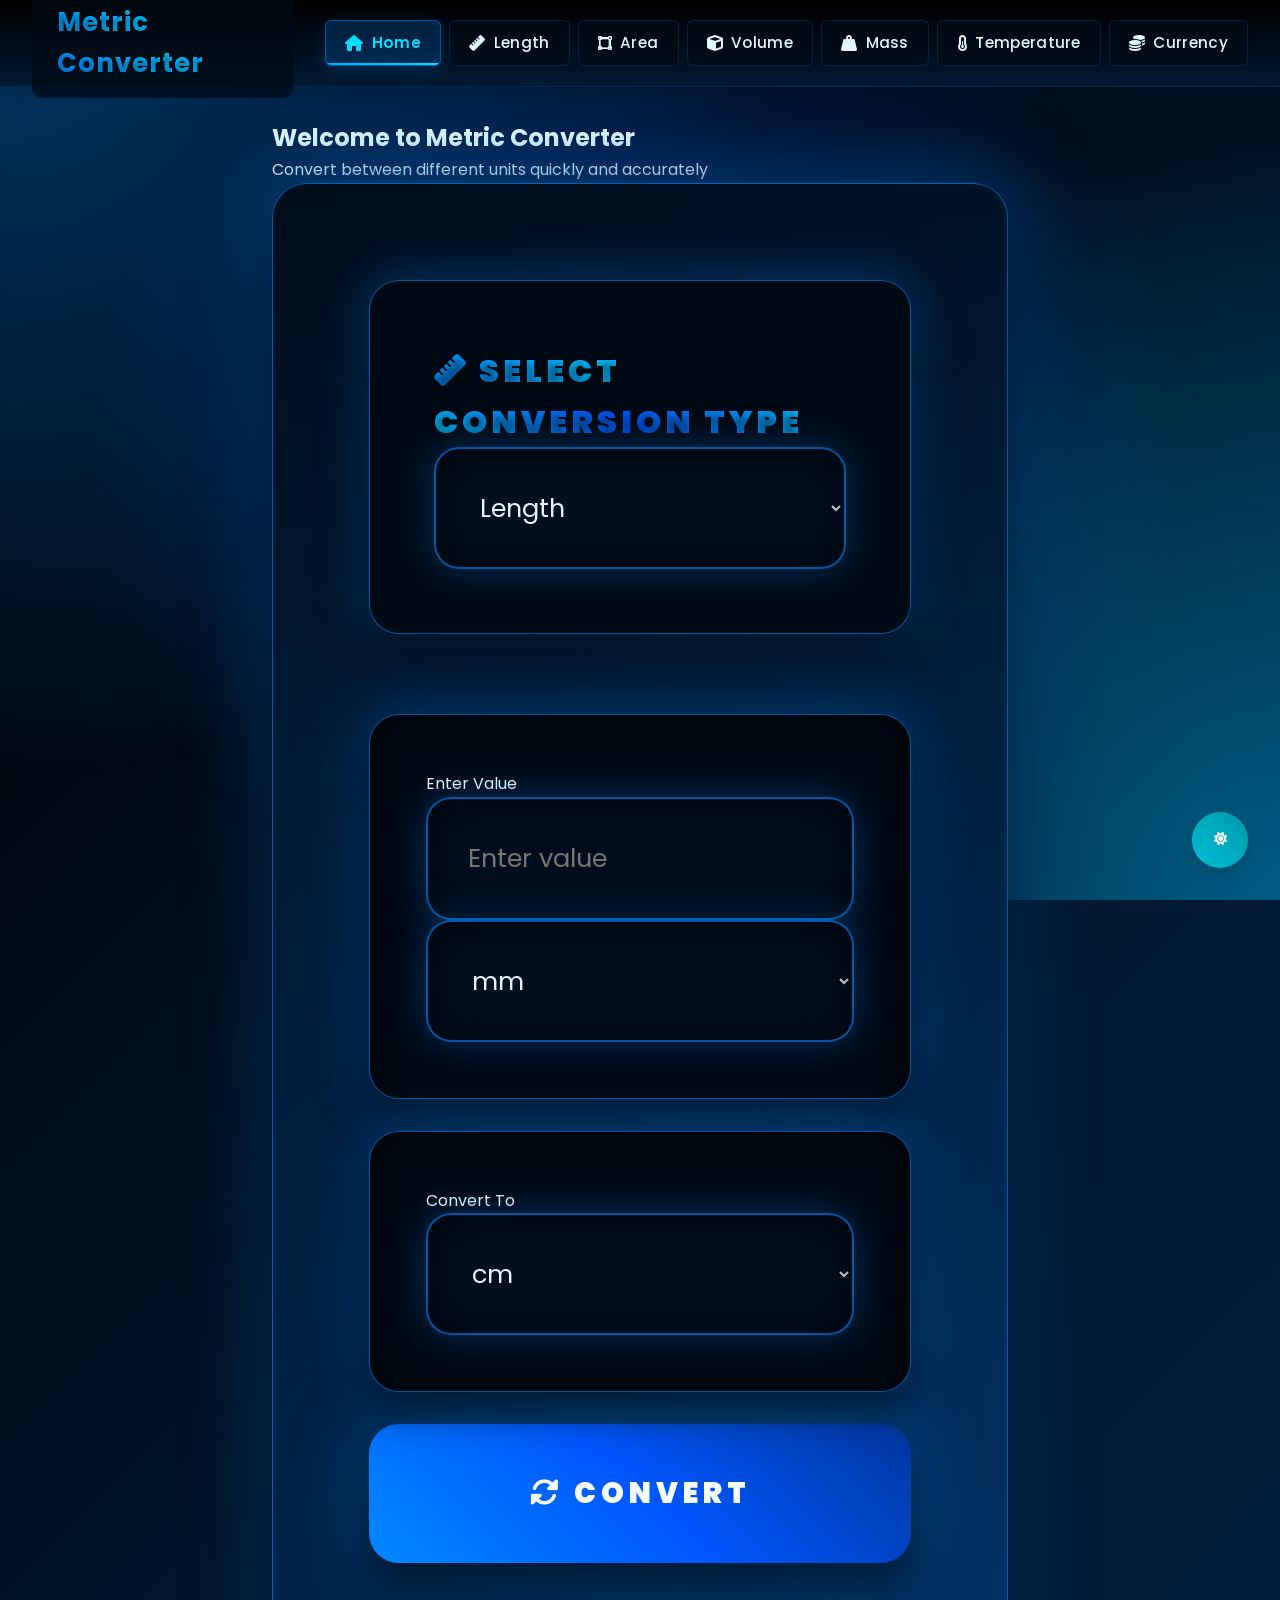
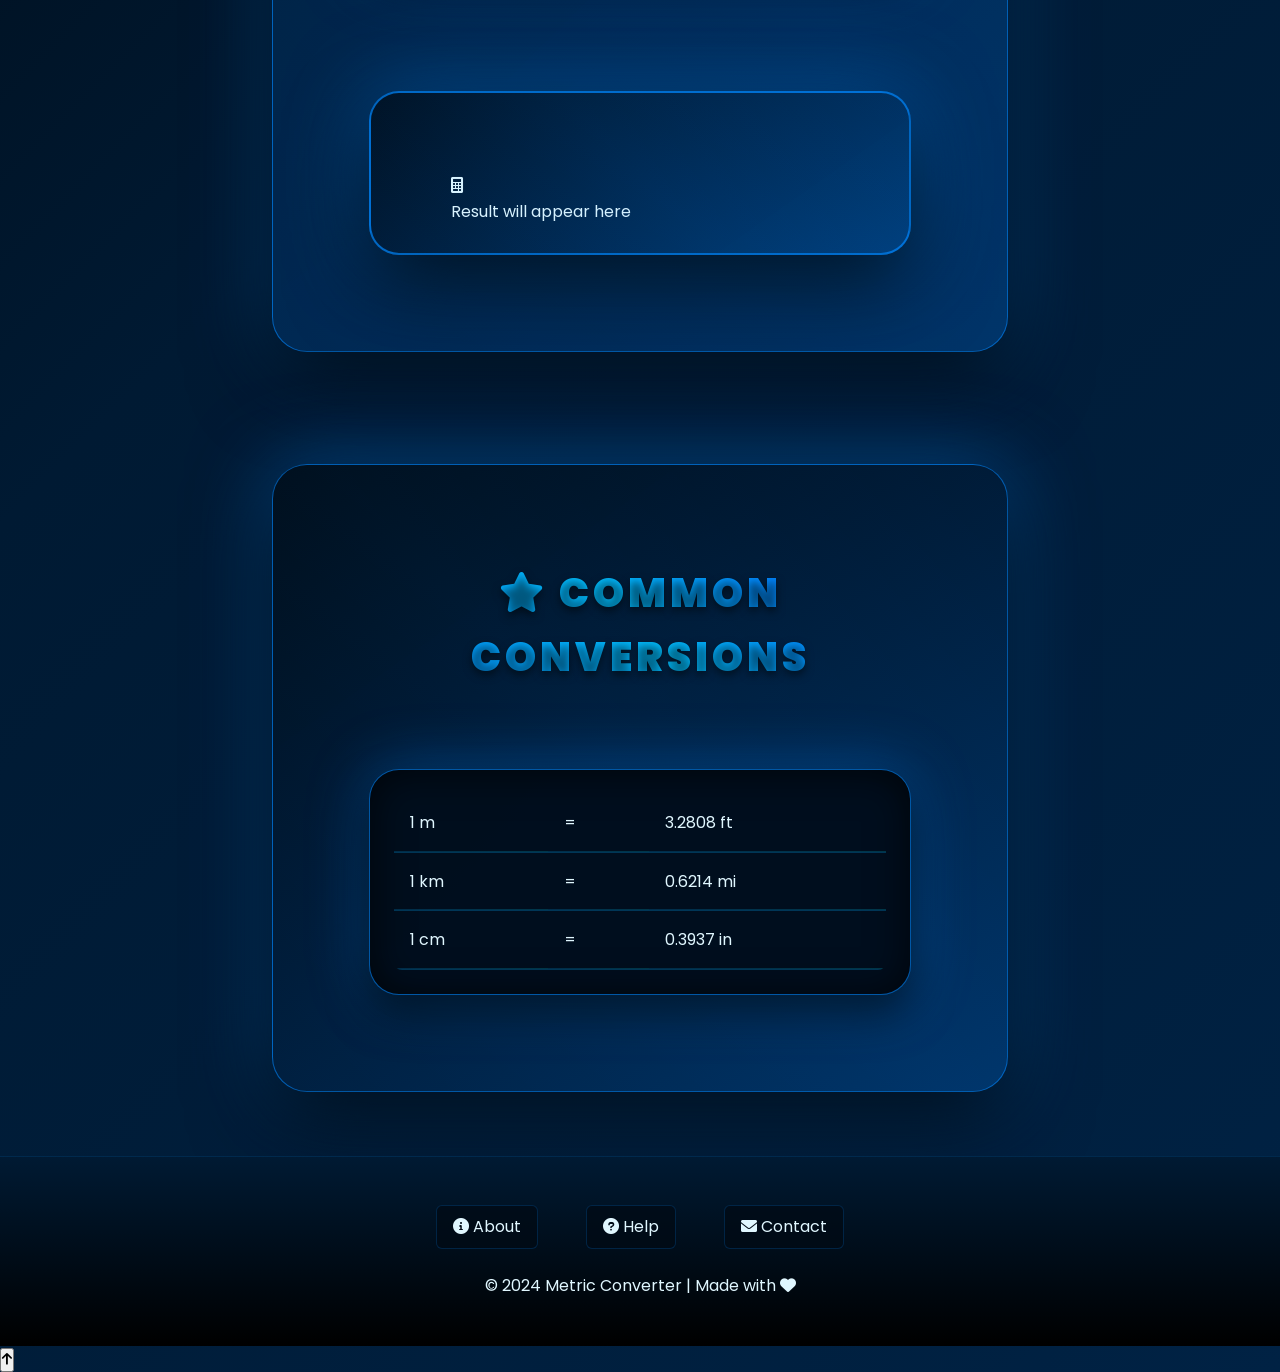
<file: sorce code/index.html>
<!DOCTYPE html>
<html lang="en">
<head>
    <meta charset="UTF-8">
    <meta name="viewport" content="width=device-width, initial-scale=1.0">
    <title>Metric Converter</title>
    <link rel="stylesheet" href="assets/css/styles.css">
    <link rel="stylesheet" href="https://cdnjs.cloudflare.com/ajax/libs/font-awesome/6.0.0/css/all.min.css">
</head>
<body>
    <header>
        <div class="header-content">
            <div class="logo">
                <h1><i class="fas fa-exchange-alt"></i> Metric Converter</h1>
            </div>
            <button class="menu-toggle" aria-label="Toggle menu">
                <i class="fas fa-bars"></i>
            </button>
            <nav>
                <ul>
                    <li><a href="index.html" class="active"><i class="fas fa-home"></i> Home</a></li>
                    <li><a href="length.html"><i class="fas fa-ruler"></i> Length</a></li>
                    <li><a href="area.html"><i class="fas fa-vector-square"></i> Area</a></li>
                    <li><a href="volume.html"><i class="fas fa-cube"></i> Volume</a></li>
                    <li><a href="mass.html"><i class="fas fa-weight-hanging"></i> Mass</a></li>
                    <li><a href="temperature.html"><i class="fas fa-thermometer-half"></i> Temperature</a></li>
                    <li><a href="currency.html"><i class="fas fa-coins"></i> Currency</a></li>
                </ul>
            </nav>
        </div>
    </header>

    <main>
        <div class="page-intro">
            <h2>Welcome to Metric Converter</h2>
            <p>Convert between different units quickly and accurately</p>
        </div>

        <div class="converter-box">
            <div class="converter-type">
                <label for="conversionType">
                    <i class="fas fa-ruler"></i>
                    Select Conversion Type
                </label>
                <select id="conversionType">
                    <option value="length"><i class="fas fa-ruler"></i> Length</option>
                    <option value="area"><i class="fas fa-vector-square"></i> Area</option>
                    <option value="volume"><i class="fas fa-cube"></i> Volume</option>
                    <option value="mass"><i class="fas fa-weight-hanging"></i> Mass</option>
                    <option value="temperature"><i class="fas fa-thermometer-half"></i> Temperature</option>
                    <option value="currency"><i class="fas fa-coins"></i> Currency</option>
                </select>
            </div>

            <div class="conversion-form">
                <div class="input-group">
                    <label for="fromValue">Enter Value</label>
                    <input type="number" id="fromValue" placeholder="Enter value" step="any">
                    <select id="fromUnit"></select>
                </div>

                <button class="swap-btn" onclick="swapUnits()" title="Swap units">
                    <i class="fas fa-exchange-alt"></i>
                </button>

                <div class="to-group">
                    <label for="toUnit">Convert To</label>
                    <select id="toUnit"></select>
                </div>

                <button onclick="convert()" class="convert-btn">
                    <i class="fas fa-sync-alt"></i> Convert
                </button>

                <div id="result" class="result-box">
                    <div class="result-placeholder">
                        <i class="fas fa-calculator"></i>
                        <p>Result will appear here</p>
                    </div>
                </div>
            </div>
        </div>

        <div class="common-conversions">
            <h3><i class="fas fa-star"></i> Common Conversions</h3>
            <div class="table-container">
                <table id="commonConversions">
                    <tbody></tbody>
                </table>
            </div>
        </div>
    </main>

    <footer>
        <div class="footer-content">
            <div class="footer-links">
                <a href="#"><i class="fas fa-info-circle"></i> About</a>
                <a href="#"><i class="fas fa-question-circle"></i> Help</a>
                <a href="#"><i class="fas fa-envelope"></i> Contact</a>
            </div>
            <p>&copy; 2024 Metric Converter | Made with <i class="fas fa-heart"></i></p>
        </div>
    </footer>

    <button id="themeToggle" class="theme-toggle" aria-label="Toggle theme">
        <i class="fas fa-moon"></i>
    </button>

    <script src="assets/js/converters.js"></script>
    <script src="assets/js/ui.js"></script>
</body>
</html>
</file>
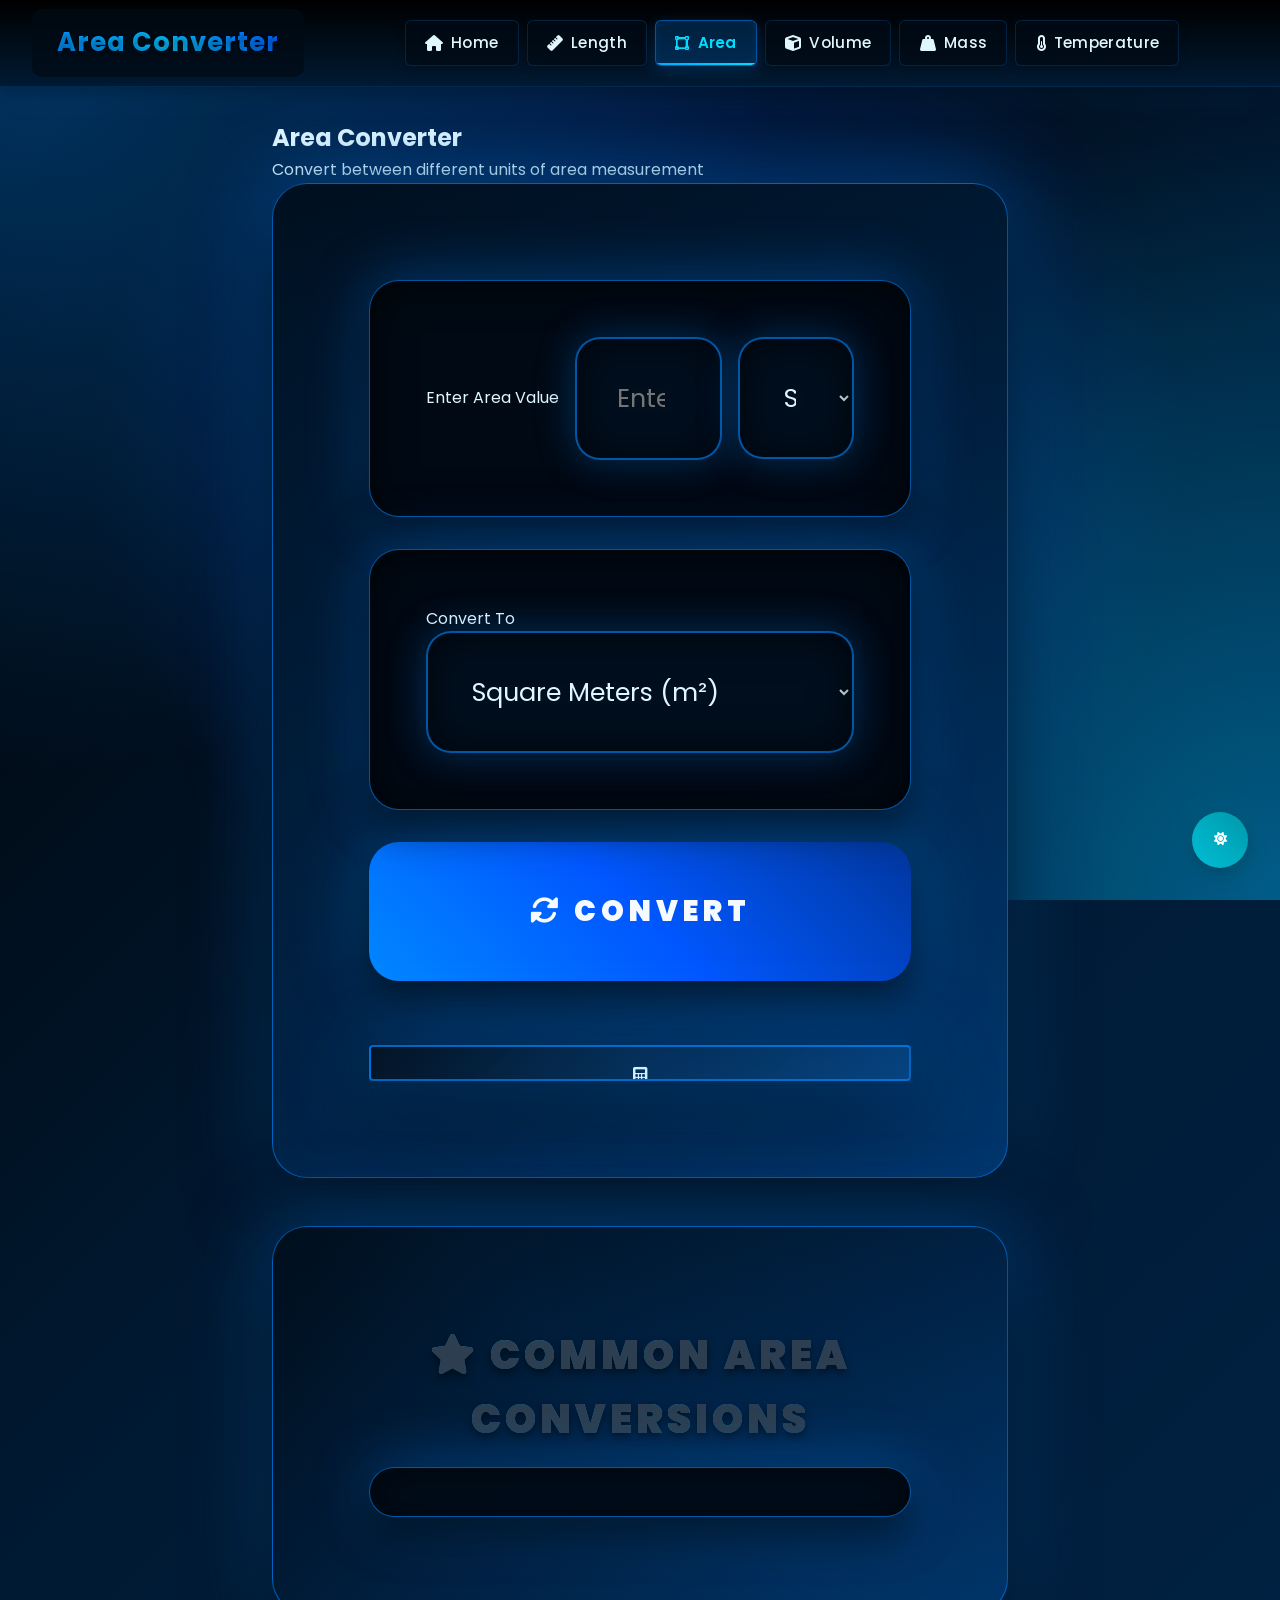
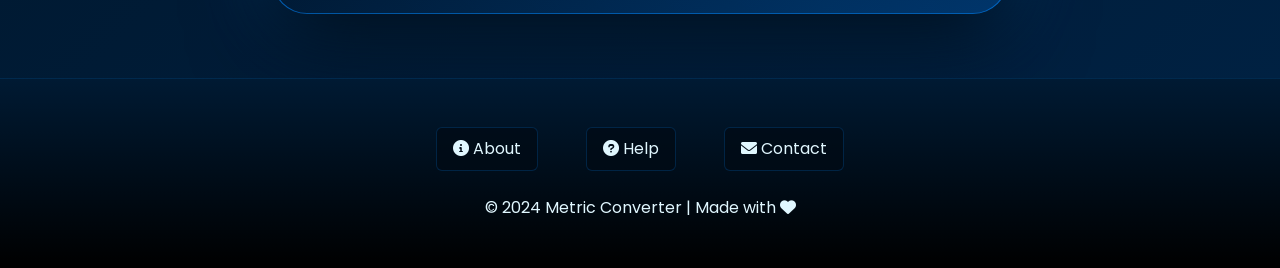
<file: sorce code/area.html>
<!DOCTYPE html>
<html lang="en">
<head>
    <meta charset="UTF-8">
    <meta name="viewport" content="width=device-width, initial-scale=1.0">
    <title>Area Converter</title>
    <link rel="stylesheet" href="assets/css/styles.css">
    <link rel="stylesheet" href="https://cdnjs.cloudflare.com/ajax/libs/font-awesome/6.0.0/css/all.min.css">
    <style>
        .converter-section {
            max-width: 600px;
            margin: 2rem auto;
            padding: 2rem;
            background-color: white;
            border-radius: 8px;
            box-shadow: 0 2px 5px rgba(0,0,0,0.1);
        }

        .converter-form {
            display: flex;
            flex-direction: column;
            gap: 1.5rem;
        }

        .input-group {
            display: flex;
            gap: 1rem;
            align-items: center;
        }

        .input-group input {
            flex: 2;
        }

        .input-group select {
            flex: 1;
        }

        .result-box {
            margin-top: 2rem;
            padding: 1rem;
            background-color: #f8f9fa;
            border-radius: 4px;
            text-align: center;
            font-size: 1.2rem;
        }

        .common-conversions {
            margin-top: 3rem;
        }

        .common-conversions h3 {
            color: #2c3e50;
            margin-bottom: 1rem;
        }

        .conversion-table {
            width: 100%;
            border-collapse: collapse;
            margin-top: 1rem;
        }

        .conversion-table th,
        .conversion-table td {
            padding: 0.5rem;
            border: 1px solid #ddd;
            text-align: left;
        }

        .conversion-table th {
            background-color: #f8f9fa;
        }
    </style>
</head>
<body>
    <header>
        <div class="header-content">
            <div class="logo">
                <h1><i class="fas fa-vector-square"></i> Area Converter</h1>
            </div>
            <button class="menu-toggle" aria-label="Toggle menu">
                <i class="fas fa-bars"></i>
            </button>
            <nav>
                <ul>
                    <li><a href="index.html"><i class="fas fa-home"></i> Home</a></li>
                    <li><a href="length.html"><i class="fas fa-ruler"></i> Length</a></li>
                    <li><a href="area.html" class="active"><i class="fas fa-vector-square"></i> Area</a></li>
                    <li><a href="volume.html"><i class="fas fa-cube"></i> Volume</a></li>
                    <li><a href="mass.html"><i class="fas fa-weight-hanging"></i> Mass</a></li>
                    <li><a href="temperature.html"><i class="fas fa-thermometer-half"></i> Temperature</a></li>
                </ul>
            </nav>
        </div>
    </header>

    <main>
        <div class="page-intro">
            <h2>Area Converter</h2>
            <p>Convert between different units of area measurement</p>
        </div>

        <div class="converter-box">
            <div class="conversion-form">
                <div class="input-group">
                    <label for="fromValue">Enter Area Value</label>
                    <input type="number" id="fromValue" placeholder="Enter value" step="any">
                    <select id="fromUnit">
                        <option value="sqm">Square Meters (m²)</option>
                        <option value="sqkm">Square Kilometers (km²)</option>
                        <option value="sqft">Square Feet (ft²)</option>
                        <option value="sqyd">Square Yards (yd²)</option>
                        <option value="acre">Acres</option>
                        <option value="hectare">Hectares</option>
                    </select>
                </div>

                <button class="swap-btn" onclick="swapUnits()" title="Swap units">
                    <i class="fas fa-exchange-alt"></i>
                </button>

                <div class="to-group">
                    <label for="toUnit">Convert To</label>
                    <select id="toUnit">
                        <option value="sqm">Square Meters (m²)</option>
                        <option value="sqkm">Square Kilometers (km²)</option>
                        <option value="sqft">Square Feet (ft²)</option>
                        <option value="sqyd">Square Yards (yd²)</option>
                        <option value="acre">Acres</option>
                        <option value="hectare">Hectares</option>
                    </select>
                </div>

                <button onclick="convert()" class="convert-btn">
                    <i class="fas fa-sync-alt"></i> Convert
                </button>

                <div id="result" class="result-box">
                    <div class="result-placeholder">
                        <i class="fas fa-calculator"></i>
                        <p>Result will appear here</p>
                    </div>
                </div>
            </div>
        </div>

        <div class="common-conversions">
            <h3><i class="fas fa-star"></i> Common Area Conversions</h3>
            <div class="table-container">
                <table id="commonConversions">
                    <tbody>
                    </tbody>
                </table>
            </div>
        </div>
    </main>

    <footer>
        <div class="footer-content">
            <div class="footer-links">
                <a href="#"><i class="fas fa-info-circle"></i> About</a>
                <a href="#"><i class="fas fa-question-circle"></i> Help</a>
                <a href="#"><i class="fas fa-envelope"></i> Contact</a>
            </div>
            <p>&copy; 2024 Metric Converter | Made with <i class="fas fa-heart"></i></p>
        </div>
    </footer>

    <button id="themeToggle" class="theme-toggle" aria-label="Toggle theme">
        <i class="fas fa-moon"></i>
    </button>

    <script src="assets/js/converters.js"></script>
    <script src="assets/js/ui.js"></script>
</body>
</html>
</file>
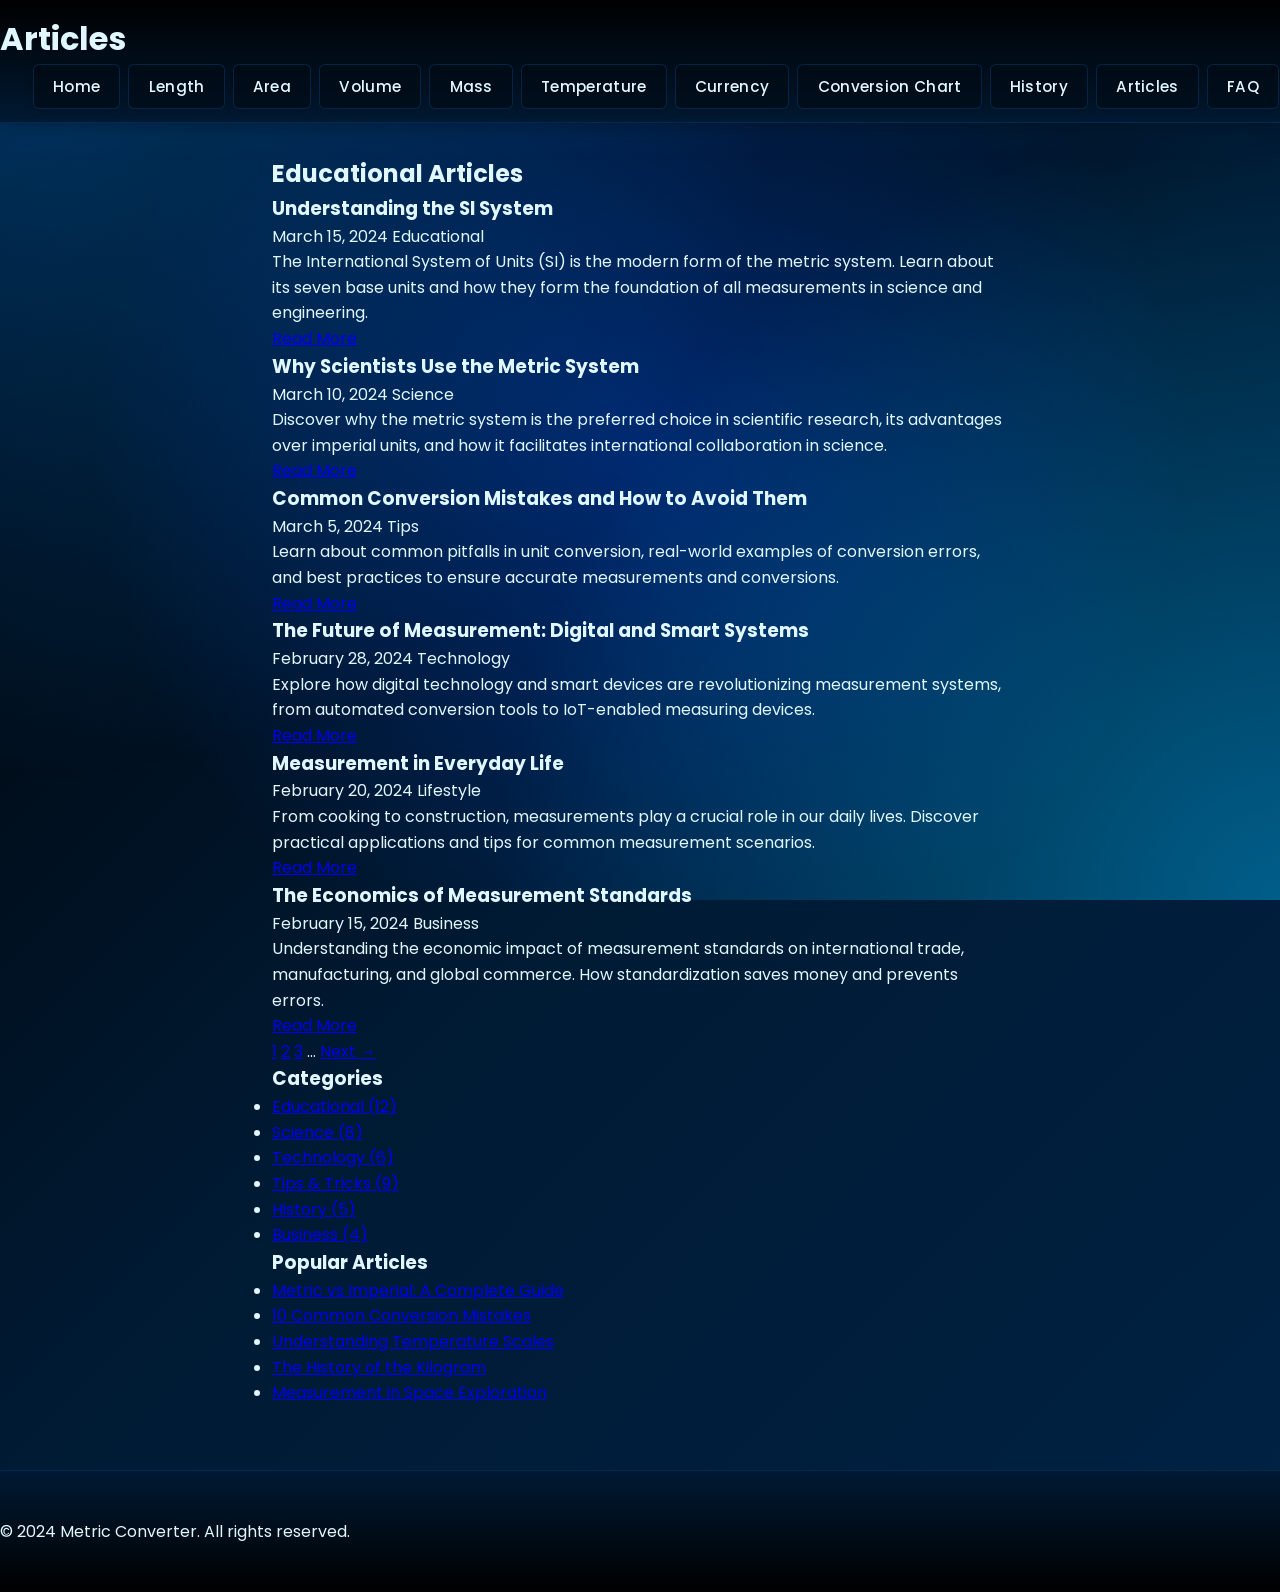
<file: sorce code/articles.html>
<!DOCTYPE html>
<html lang="en">
<head>
    <meta charset="UTF-8">
    <meta name="viewport" content="width=device-width, initial-scale=1.0">
    <title>Articles - Metric Converter</title>
    <link rel="stylesheet" href="assets/css/styles.css">
</head>
<body>
    <header>
        <h1>Articles</h1>
        <nav>
            <ul>
                <li><a href="index.html">Home</a></li>
                <li><a href="length.html">Length</a></li>
                <li><a href="area.html">Area</a></li>
                <li><a href="volume.html">Volume</a></li>
                <li><a href="mass.html">Mass</a></li>
                <li><a href="temperature.html">Temperature</a></li>
                <li><a href="currency.html">Currency</a></li>
                <li><a href="chart.html">Conversion Chart</a></li>
                <li><a href="history.html">History</a></li>
                <li><a href="articles.html">Articles</a></li>
                <li><a href="faq.html">FAQ</a></li>
            </ul>
        </nav>
    </header>

    <main>
        <section class="articles-section">
            <h2>Educational Articles</h2>

            <article class="article-card">
                <h3>Understanding the SI System</h3>
                <div class="article-meta">
                    <span class="date">March 15, 2024</span>
                    <span class="category">Educational</span>
                </div>
                <p class="article-preview">
                    The International System of Units (SI) is the modern form of the metric system. Learn about its seven base units and how they form the foundation of all measurements in science and engineering.
                </p>
                <a href="#" class="read-more">Read More</a>
            </article>

            <article class="article-card">
                <h3>Why Scientists Use the Metric System</h3>
                <div class="article-meta">
                    <span class="date">March 10, 2024</span>
                    <span class="category">Science</span>
                </div>
                <p class="article-preview">
                    Discover why the metric system is the preferred choice in scientific research, its advantages over imperial units, and how it facilitates international collaboration in science.
                </p>
                <a href="#" class="read-more">Read More</a>
            </article>

            <article class="article-card">
                <h3>Common Conversion Mistakes and How to Avoid Them</h3>
                <div class="article-meta">
                    <span class="date">March 5, 2024</span>
                    <span class="category">Tips</span>
                </div>
                <p class="article-preview">
                    Learn about common pitfalls in unit conversion, real-world examples of conversion errors, and best practices to ensure accurate measurements and conversions.
                </p>
                <a href="#" class="read-more">Read More</a>
            </article>

            <article class="article-card">
                <h3>The Future of Measurement: Digital and Smart Systems</h3>
                <div class="article-meta">
                    <span class="date">February 28, 2024</span>
                    <span class="category">Technology</span>
                </div>
                <p class="article-preview">
                    Explore how digital technology and smart devices are revolutionizing measurement systems, from automated conversion tools to IoT-enabled measuring devices.
                </p>
                <a href="#" class="read-more">Read More</a>
            </article>

            <article class="article-card">
                <h3>Measurement in Everyday Life</h3>
                <div class="article-meta">
                    <span class="date">February 20, 2024</span>
                    <span class="category">Lifestyle</span>
                </div>
                <p class="article-preview">
                    From cooking to construction, measurements play a crucial role in our daily lives. Discover practical applications and tips for common measurement scenarios.
                </p>
                <a href="#" class="read-more">Read More</a>
            </article>

            <article class="article-card">
                <h3>The Economics of Measurement Standards</h3>
                <div class="article-meta">
                    <span class="date">February 15, 2024</span>
                    <span class="category">Business</span>
                </div>
                <p class="article-preview">
                    Understanding the economic impact of measurement standards on international trade, manufacturing, and global commerce. How standardization saves money and prevents errors.
                </p>
                <a href="#" class="read-more">Read More</a>
            </article>

            <div class="pagination">
                <a href="#" class="page-link active">1</a>
                <a href="#" class="page-link">2</a>
                <a href="#" class="page-link">3</a>
                <span class="page-dots">...</span>
                <a href="#" class="page-link">Next →</a>
            </div>
        </section>

        <aside class="articles-sidebar">
            <div class="categories-widget">
                <h3>Categories</h3>
                <ul>
                    <li><a href="#">Educational (12)</a></li>
                    <li><a href="#">Science (8)</a></li>
                    <li><a href="#">Technology (6)</a></li>
                    <li><a href="#">Tips & Tricks (9)</a></li>
                    <li><a href="#">History (5)</a></li>
                    <li><a href="#">Business (4)</a></li>
                </ul>
            </div>

            <div class="popular-articles">
                <h3>Popular Articles</h3>
                <ul>
                    <li><a href="#">Metric vs Imperial: A Complete Guide</a></li>
                    <li><a href="#">10 Common Conversion Mistakes</a></li>
                    <li><a href="#">Understanding Temperature Scales</a></li>
                    <li><a href="#">The History of the Kilogram</a></li>
                    <li><a href="#">Measurement in Space Exploration</a></li>
                </ul>
            </div>
        </aside>
    </main>

    <footer>
        <p>&copy; 2024 Metric Converter. All rights reserved.</p>
    </footer>

    <script src="assets/js/converters.js"></script>
    <script src="assets/js/ui.js"></script>
</body>
</html>
</file>
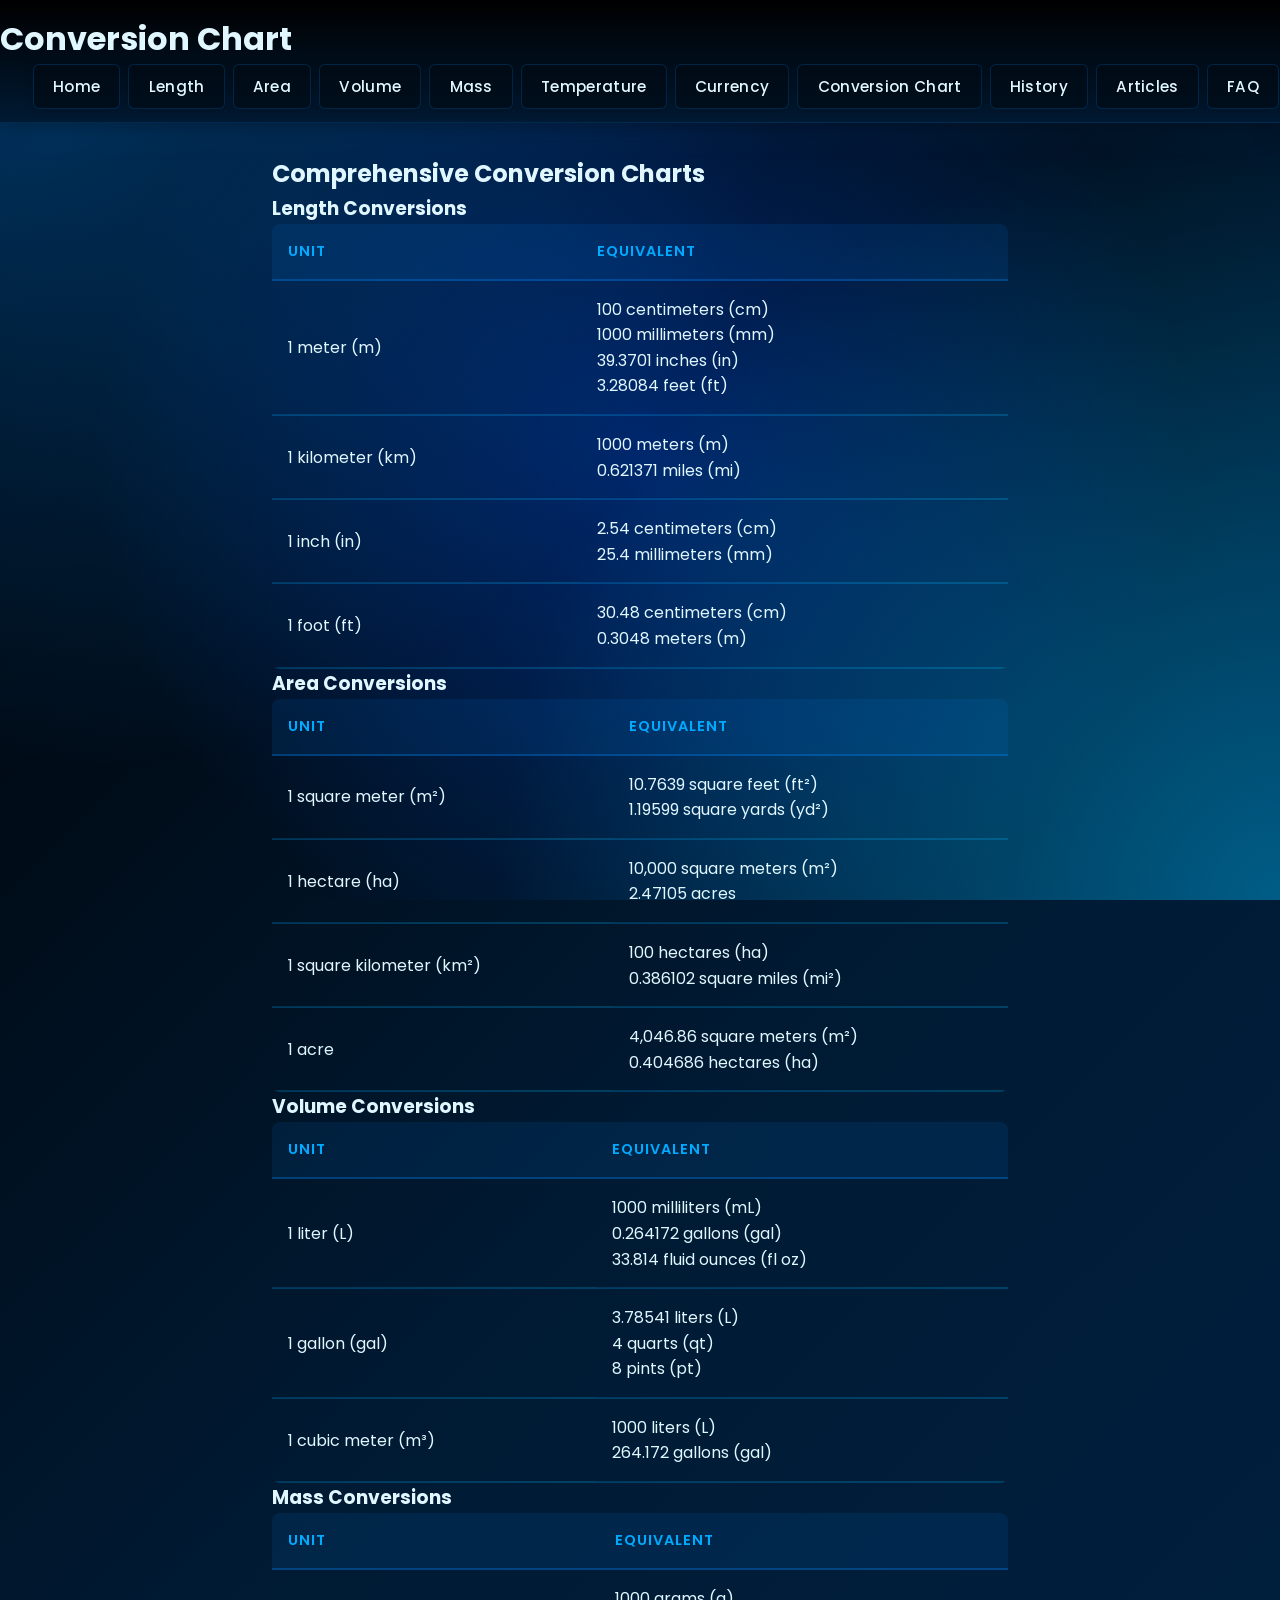
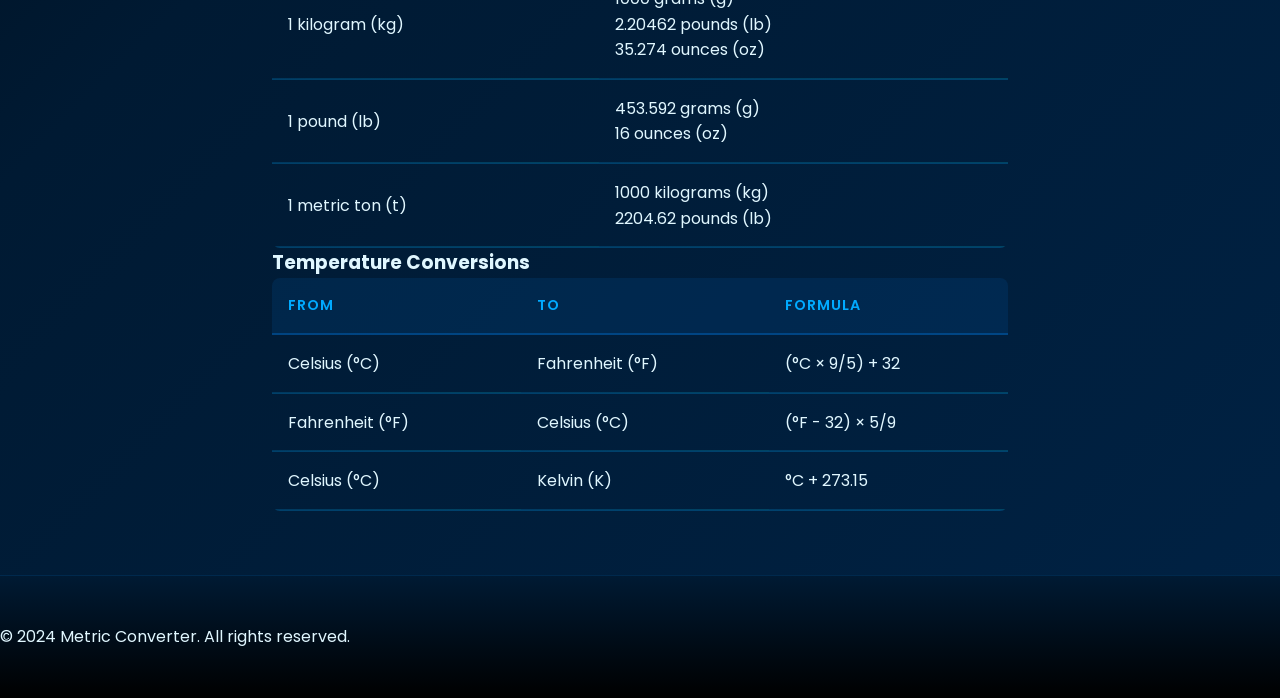
<file: sorce code/chart.html>
<!DOCTYPE html>
<html lang="en">
<head>
    <meta charset="UTF-8">
    <meta name="viewport" content="width=device-width, initial-scale=1.0">
    <title>Conversion Chart - Metric Converter</title>
    <link rel="stylesheet" href="assets/css/styles.css">
</head>
<body>
    <header>
        <h1>Conversion Chart</h1>
        <nav>
            <ul>
                <li><a href="index.html">Home</a></li>
                <li><a href="length.html">Length</a></li>
                <li><a href="area.html">Area</a></li>
                <li><a href="volume.html">Volume</a></li>
                <li><a href="mass.html">Mass</a></li>
                <li><a href="temperature.html">Temperature</a></li>
                <li><a href="currency.html">Currency</a></li>
                <li><a href="chart.html">Conversion Chart</a></li>
                <li><a href="history.html">History</a></li>
                <li><a href="articles.html">Articles</a></li>
                <li><a href="faq.html">FAQ</a></li>
            </ul>
        </nav>
    </header>

    <main>
        <section class="chart-section">
            <h2>Comprehensive Conversion Charts</h2>
            
            <div class="chart-category">
                <h3>Length Conversions</h3>
                <table class="conversion-table">
                    <thead>
                        <tr>
                            <th>Unit</th>
                            <th>Equivalent</th>
                        </tr>
                    </thead>
                    <tbody>
                        <tr>
                            <td>1 meter (m)</td>
                            <td>100 centimeters (cm)<br>1000 millimeters (mm)<br>39.3701 inches (in)<br>3.28084 feet (ft)</td>
                        </tr>
                        <tr>
                            <td>1 kilometer (km)</td>
                            <td>1000 meters (m)<br>0.621371 miles (mi)</td>
                        </tr>
                        <tr>
                            <td>1 inch (in)</td>
                            <td>2.54 centimeters (cm)<br>25.4 millimeters (mm)</td>
                        </tr>
                        <tr>
                            <td>1 foot (ft)</td>
                            <td>30.48 centimeters (cm)<br>0.3048 meters (m)</td>
                        </tr>
                    </tbody>
                </table>
            </div>

            <div class="chart-category">
                <h3>Area Conversions</h3>
                <table class="conversion-table">
                    <thead>
                        <tr>
                            <th>Unit</th>
                            <th>Equivalent</th>
                        </tr>
                    </thead>
                    <tbody>
                        <tr>
                            <td>1 square meter (m²)</td>
                            <td>10.7639 square feet (ft²)<br>1.19599 square yards (yd²)</td>
                        </tr>
                        <tr>
                            <td>1 hectare (ha)</td>
                            <td>10,000 square meters (m²)<br>2.47105 acres</td>
                        </tr>
                        <tr>
                            <td>1 square kilometer (km²)</td>
                            <td>100 hectares (ha)<br>0.386102 square miles (mi²)</td>
                        </tr>
                        <tr>
                            <td>1 acre</td>
                            <td>4,046.86 square meters (m²)<br>0.404686 hectares (ha)</td>
                        </tr>
                    </tbody>
                </table>
            </div>

            <div class="chart-category">
                <h3>Volume Conversions</h3>
                <table class="conversion-table">
                    <thead>
                        <tr>
                            <th>Unit</th>
                            <th>Equivalent</th>
                        </tr>
                    </thead>
                    <tbody>
                        <tr>
                            <td>1 liter (L)</td>
                            <td>1000 milliliters (mL)<br>0.264172 gallons (gal)<br>33.814 fluid ounces (fl oz)</td>
                        </tr>
                        <tr>
                            <td>1 gallon (gal)</td>
                            <td>3.78541 liters (L)<br>4 quarts (qt)<br>8 pints (pt)</td>
                        </tr>
                        <tr>
                            <td>1 cubic meter (m³)</td>
                            <td>1000 liters (L)<br>264.172 gallons (gal)</td>
                        </tr>
                    </tbody>
                </table>
            </div>

            <div class="chart-category">
                <h3>Mass Conversions</h3>
                <table class="conversion-table">
                    <thead>
                        <tr>
                            <th>Unit</th>
                            <th>Equivalent</th>
                        </tr>
                    </thead>
                    <tbody>
                        <tr>
                            <td>1 kilogram (kg)</td>
                            <td>1000 grams (g)<br>2.20462 pounds (lb)<br>35.274 ounces (oz)</td>
                        </tr>
                        <tr>
                            <td>1 pound (lb)</td>
                            <td>453.592 grams (g)<br>16 ounces (oz)</td>
                        </tr>
                        <tr>
                            <td>1 metric ton (t)</td>
                            <td>1000 kilograms (kg)<br>2204.62 pounds (lb)</td>
                        </tr>
                    </tbody>
                </table>
            </div>

            <div class="chart-category">
                <h3>Temperature Conversions</h3>
                <table class="conversion-table">
                    <thead>
                        <tr>
                            <th>From</th>
                            <th>To</th>
                            <th>Formula</th>
                        </tr>
                    </thead>
                    <tbody>
                        <tr>
                            <td>Celsius (°C)</td>
                            <td>Fahrenheit (°F)</td>
                            <td>(°C × 9/5) + 32</td>
                        </tr>
                        <tr>
                            <td>Fahrenheit (°F)</td>
                            <td>Celsius (°C)</td>
                            <td>(°F - 32) × 5/9</td>
                        </tr>
                        <tr>
                            <td>Celsius (°C)</td>
                            <td>Kelvin (K)</td>
                            <td>°C + 273.15</td>
                        </tr>
                    </tbody>
                </table>
            </div>
        </section>
    </main>

    <footer>
        <p>&copy; 2024 Metric Converter. All rights reserved.</p>
    </footer>

    <script src="assets/js/converters.js"></script>
    <script src="assets/js/ui.js"></script>
</body>
</html>
</file>
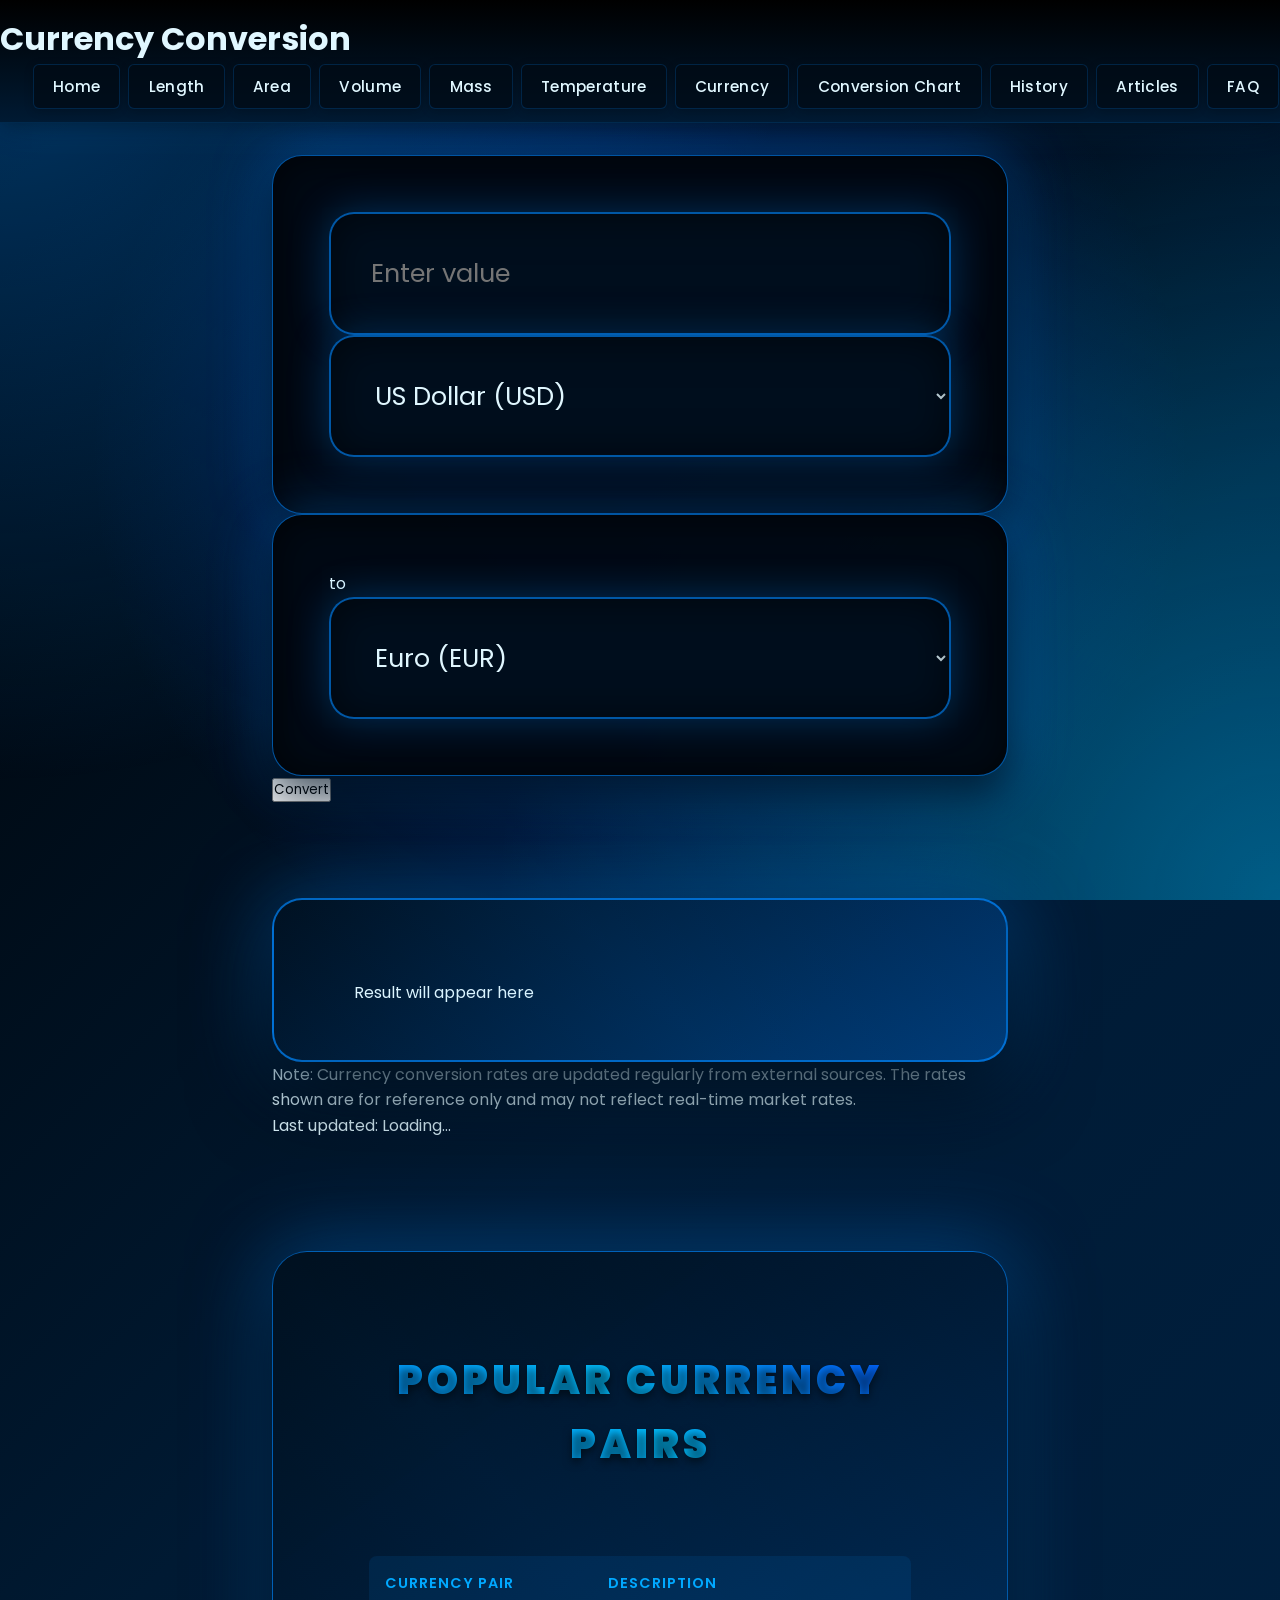
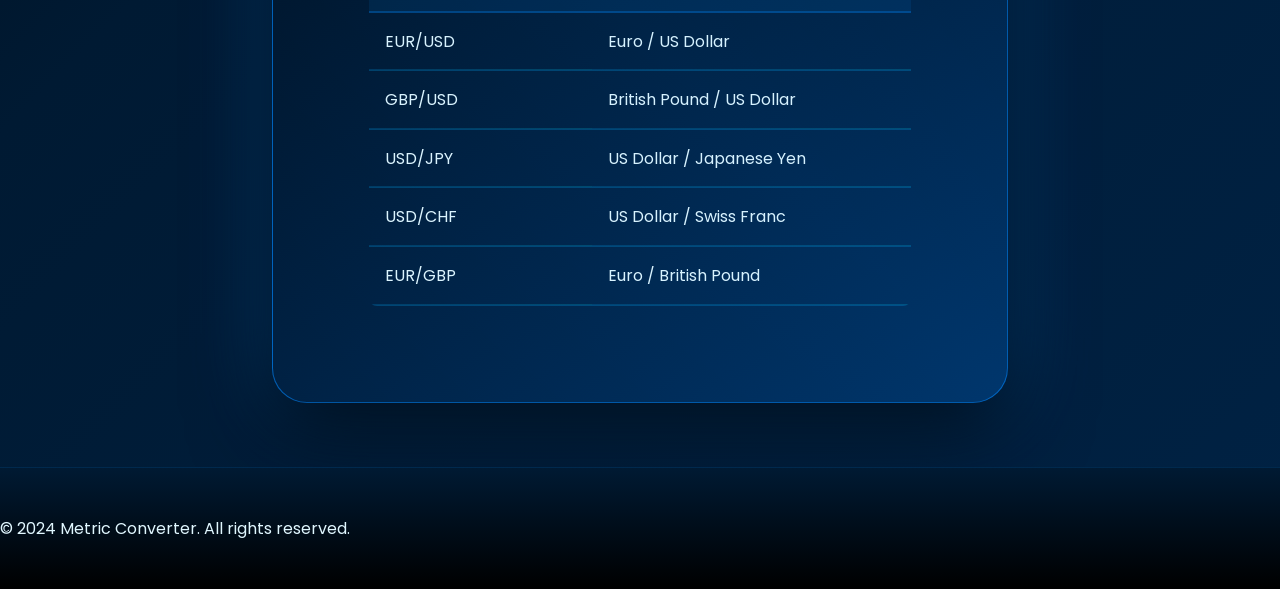
<file: sorce code/currency.html>
<!DOCTYPE html>
<html lang="en">
<head>
    <meta charset="UTF-8">
    <meta name="viewport" content="width=device-width, initial-scale=1.0">
    <title>Currency Conversion - Metric Converter</title>
    <link rel="stylesheet" href="assets/css/styles.css">
</head>
<body>
    <header>
        <h1>Currency Conversion</h1>
        <nav>
            <ul>
                <li><a href="index.html">Home</a></li>
                <li><a href="length.html">Length</a></li>
                <li><a href="area.html">Area</a></li>
                <li><a href="volume.html">Volume</a></li>
                <li><a href="mass.html">Mass</a></li>
                <li><a href="temperature.html">Temperature</a></li>
                <li><a href="currency.html">Currency</a></li>
                <li><a href="chart.html">Conversion Chart</a></li>
                <li><a href="history.html">History</a></li>
                <li><a href="articles.html">Articles</a></li>
                <li><a href="faq.html">FAQ</a></li>
            </ul>
        </nav>
    </header>

    <main>
        <section class="converter-section">
            <div class="converter-form">
                <div class="input-group">
                    <input type="number" id="fromValue" placeholder="Enter value">
                    <select id="fromUnit">
                        <option value="USD">US Dollar (USD)</option>
                        <option value="EUR">Euro (EUR)</option>
                        <option value="GBP">British Pound (GBP)</option>
                        <option value="JPY">Japanese Yen (JPY)</option>
                        <option value="AUD">Australian Dollar (AUD)</option>
                        <option value="CAD">Canadian Dollar (CAD)</option>
                        <option value="CHF">Swiss Franc (CHF)</option>
                        <option value="CNY">Chinese Yuan (CNY)</option>
                        <option value="INR">Indian Rupee (INR)</option>
                    </select>
                </div>
                <div class="input-group">
                    <span>to</span>
                    <select id="toUnit">
                        <option value="EUR">Euro (EUR)</option>
                        <option value="USD">US Dollar (USD)</option>
                        <option value="GBP">British Pound (GBP)</option>
                        <option value="JPY">Japanese Yen (JPY)</option>
                        <option value="AUD">Australian Dollar (AUD)</option>
                        <option value="CAD">Canadian Dollar (CAD)</option>
                        <option value="CHF">Swiss Franc (CHF)</option>
                        <option value="CNY">Chinese Yuan (CNY)</option>
                        <option value="INR">Indian Rupee (INR)</option>
                    </select>
                </div>
                <button onclick="convertCurrency()">Convert</button>
                <div class="result-box" id="result">
                    Result will appear here
                </div>
            </div>

            <div class="info-box">
                <p>Note: Currency conversion rates are updated regularly from external sources. The rates shown are for reference only and may not reflect real-time market rates.</p>
                <p>Last updated: <span id="lastUpdate">Loading...</span></p>
            </div>

            <div class="common-conversions">
                <h3>Popular Currency Pairs</h3>
                <table class="conversion-table">
                    <thead>
                        <tr>
                            <th>Currency Pair</th>
                            <th>Description</th>
                        </tr>
                    </thead>
                    <tbody>
                        <tr>
                            <td>EUR/USD</td>
                            <td>Euro / US Dollar</td>
                        </tr>
                        <tr>
                            <td>GBP/USD</td>
                            <td>British Pound / US Dollar</td>
                        </tr>
                        <tr>
                            <td>USD/JPY</td>
                            <td>US Dollar / Japanese Yen</td>
                        </tr>
                        <tr>
                            <td>USD/CHF</td>
                            <td>US Dollar / Swiss Franc</td>
                        </tr>
                        <tr>
                            <td>EUR/GBP</td>
                            <td>Euro / British Pound</td>
                        </tr>
                    </tbody>
                </table>
            </div>
        </section>
    </main>

    <footer>
        <p>&copy; 2024 Metric Converter. All rights reserved.</p>
    </footer>

    <script src="assets/js/converters.js"></script>
    <script src="assets/js/ui.js"></script>
</body>
</html>
</file>
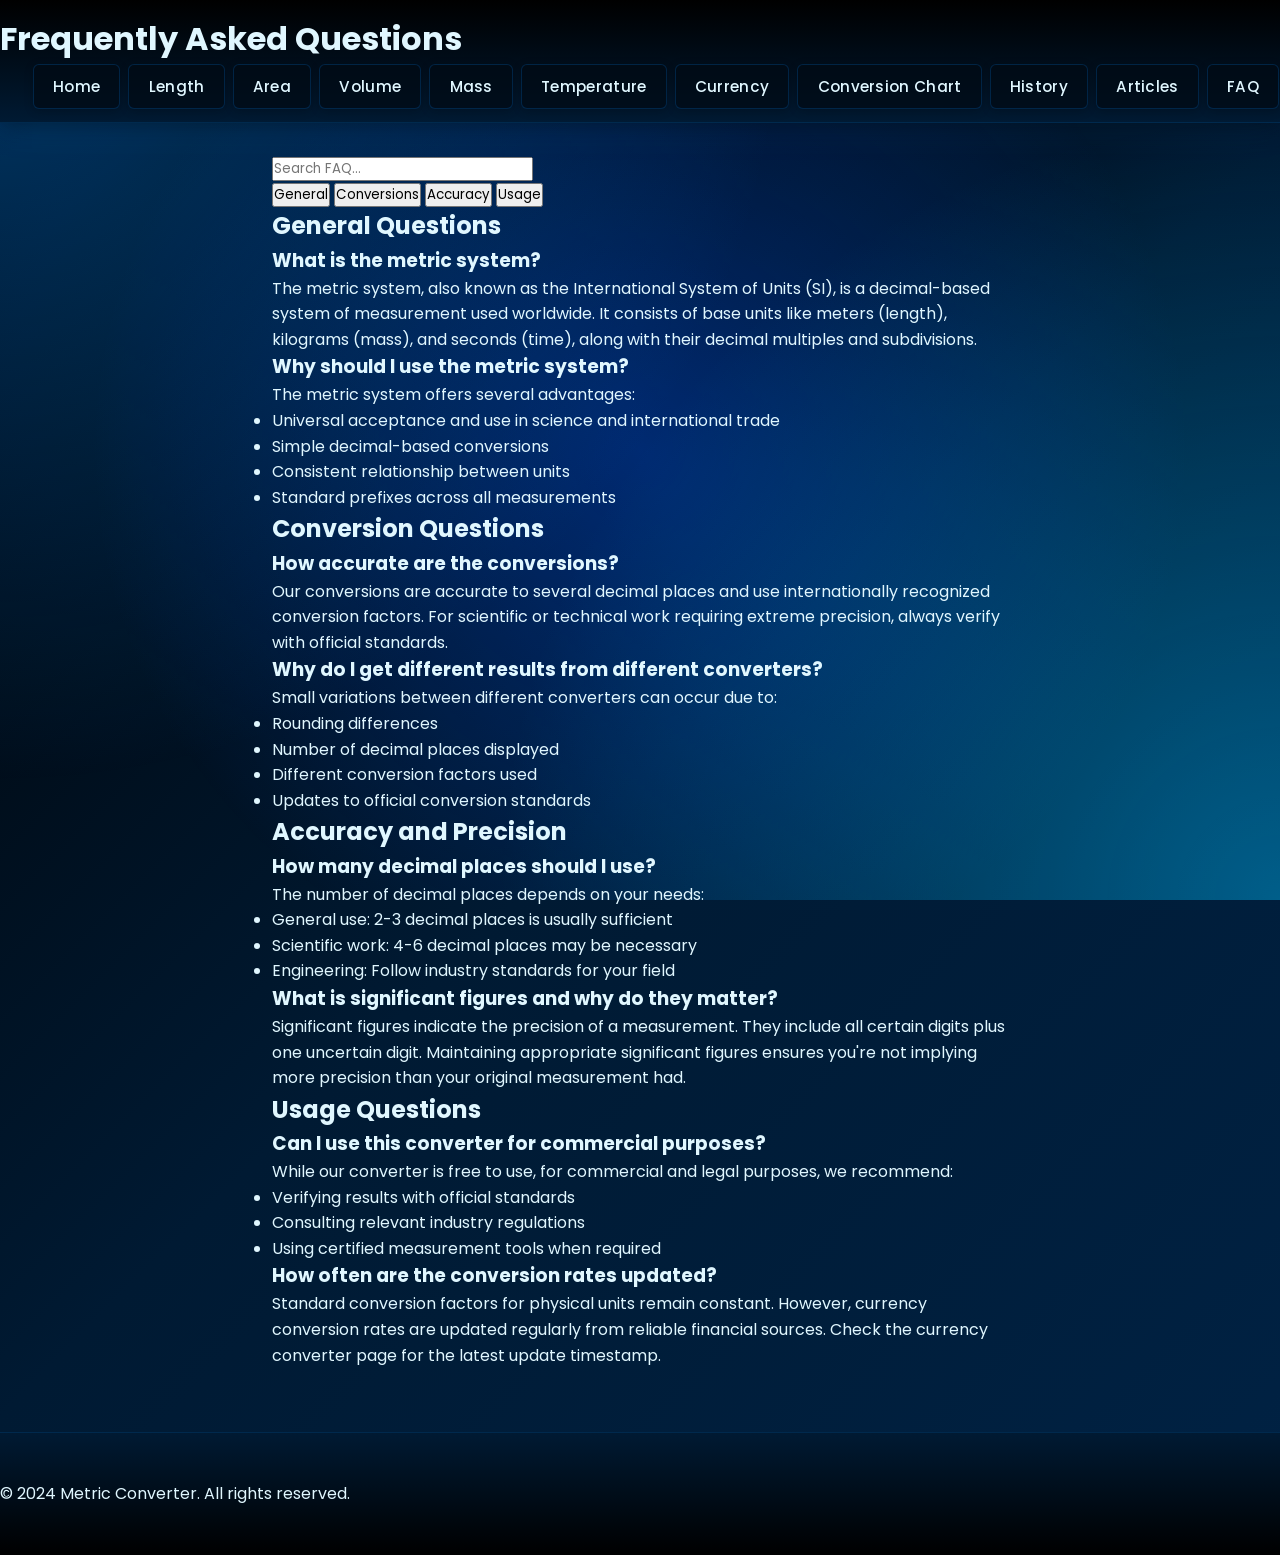
<file: sorce code/faq.html>
<!DOCTYPE html>
<html lang="en">
<head>
    <meta charset="UTF-8">
    <meta name="viewport" content="width=device-width, initial-scale=1.0">
    <title>FAQ - Metric Converter</title>
    <link rel="stylesheet" href="assets/css/styles.css">
</head>
<body>
    <header>
        <h1>Frequently Asked Questions</h1>
        <nav>
            <ul>
                <li><a href="index.html">Home</a></li>
                <li><a href="length.html">Length</a></li>
                <li><a href="area.html">Area</a></li>
                <li><a href="volume.html">Volume</a></li>
                <li><a href="mass.html">Mass</a></li>
                <li><a href="temperature.html">Temperature</a></li>
                <li><a href="currency.html">Currency</a></li>
                <li><a href="chart.html">Conversion Chart</a></li>
                <li><a href="history.html">History</a></li>
                <li><a href="articles.html">Articles</a></li>
                <li><a href="faq.html">FAQ</a></li>
            </ul>
        </nav>
    </header>

    <main>
        <section class="faq-section">
            <div class="faq-search">
                <input type="text" id="faqSearch" placeholder="Search FAQ...">
            </div>

            <div class="faq-categories">
                <button class="category-btn active" data-category="general">General</button>
                <button class="category-btn" data-category="conversions">Conversions</button>
                <button class="category-btn" data-category="accuracy">Accuracy</button>
                <button class="category-btn" data-category="usage">Usage</button>
            </div>

            <div class="faq-list">
                <div class="faq-category" id="general">
                    <h2>General Questions</h2>
                    
                    <div class="faq-item">
                        <h3>What is the metric system?</h3>
                        <div class="faq-answer">
                            <p>The metric system, also known as the International System of Units (SI), is a decimal-based system of measurement used worldwide. It consists of base units like meters (length), kilograms (mass), and seconds (time), along with their decimal multiples and subdivisions.</p>
                        </div>
                    </div>

                    <div class="faq-item">
                        <h3>Why should I use the metric system?</h3>
                        <div class="faq-answer">
                            <p>The metric system offers several advantages:</p>
                            <ul>
                                <li>Universal acceptance and use in science and international trade</li>
                                <li>Simple decimal-based conversions</li>
                                <li>Consistent relationship between units</li>
                                <li>Standard prefixes across all measurements</li>
                            </ul>
                        </div>
                    </div>
                </div>

                <div class="faq-category" id="conversions">
                    <h2>Conversion Questions</h2>
                    
                    <div class="faq-item">
                        <h3>How accurate are the conversions?</h3>
                        <div class="faq-answer">
                            <p>Our conversions are accurate to several decimal places and use internationally recognized conversion factors. For scientific or technical work requiring extreme precision, always verify with official standards.</p>
                        </div>
                    </div>

                    <div class="faq-item">
                        <h3>Why do I get different results from different converters?</h3>
                        <div class="faq-answer">
                            <p>Small variations between different converters can occur due to:</p>
                            <ul>
                                <li>Rounding differences</li>
                                <li>Number of decimal places displayed</li>
                                <li>Different conversion factors used</li>
                                <li>Updates to official conversion standards</li>
                            </ul>
                        </div>
                    </div>
                </div>

                <div class="faq-category" id="accuracy">
                    <h2>Accuracy and Precision</h2>
                    
                    <div class="faq-item">
                        <h3>How many decimal places should I use?</h3>
                        <div class="faq-answer">
                            <p>The number of decimal places depends on your needs:</p>
                            <ul>
                                <li>General use: 2-3 decimal places is usually sufficient</li>
                                <li>Scientific work: 4-6 decimal places may be necessary</li>
                                <li>Engineering: Follow industry standards for your field</li>
                            </ul>
                        </div>
                    </div>

                    <div class="faq-item">
                        <h3>What is significant figures and why do they matter?</h3>
                        <div class="faq-answer">
                            <p>Significant figures indicate the precision of a measurement. They include all certain digits plus one uncertain digit. Maintaining appropriate significant figures ensures you're not implying more precision than your original measurement had.</p>
                        </div>
                    </div>
                </div>

                <div class="faq-category" id="usage">
                    <h2>Usage Questions</h2>
                    
                    <div class="faq-item">
                        <h3>Can I use this converter for commercial purposes?</h3>
                        <div class="faq-answer">
                            <p>While our converter is free to use, for commercial and legal purposes, we recommend:</p>
                            <ul>
                                <li>Verifying results with official standards</li>
                                <li>Consulting relevant industry regulations</li>
                                <li>Using certified measurement tools when required</li>
                            </ul>
                        </div>
                    </div>

                    <div class="faq-item">
                        <h3>How often are the conversion rates updated?</h3>
                        <div class="faq-answer">
                            <p>Standard conversion factors for physical units remain constant. However, currency conversion rates are updated regularly from reliable financial sources. Check the currency converter page for the latest update timestamp.</p>
                        </div>
                    </div>
                </div>
            </div>
        </section>
    </main>

    <footer>
        <p>&copy; 2024 Metric Converter. All rights reserved.</p>
    </footer>

    <script src="assets/js/converters.js"></script>
    <script src="assets/js/ui.js"></script>
</body>
</html>
</file>
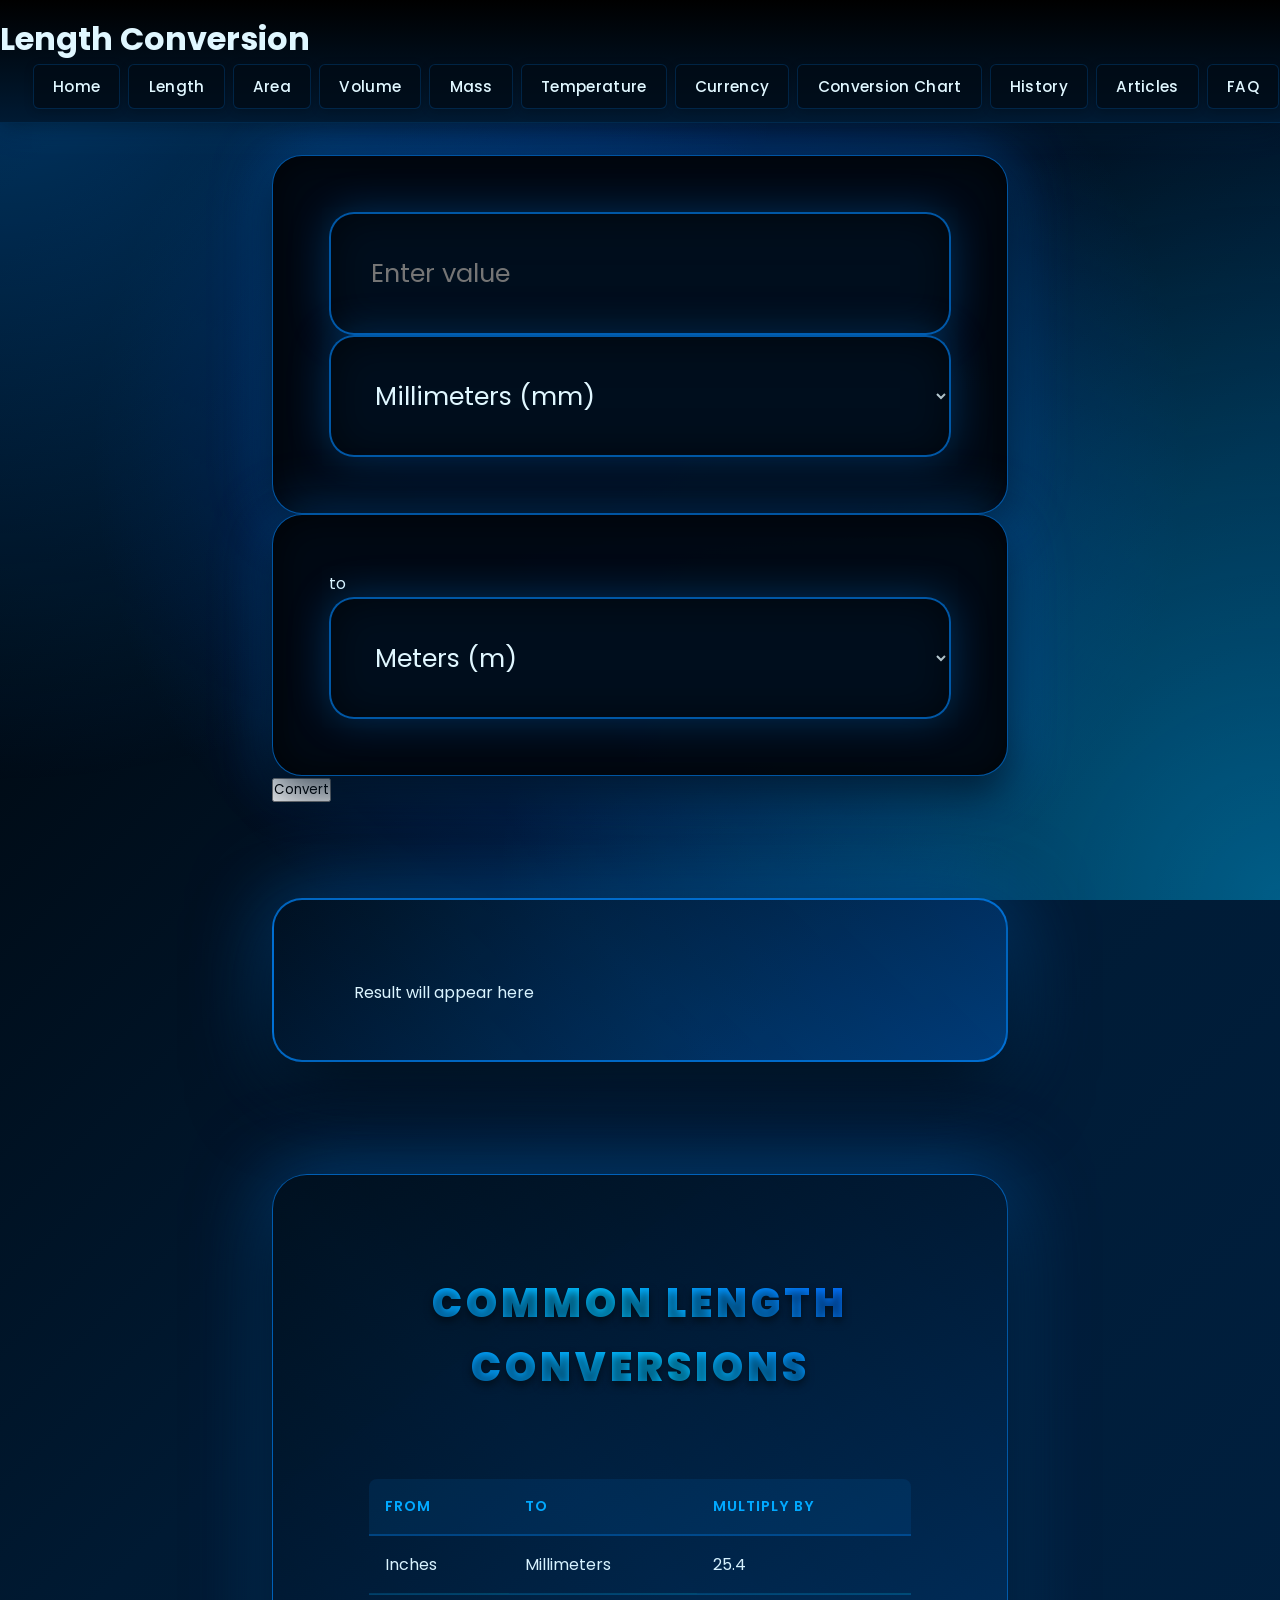
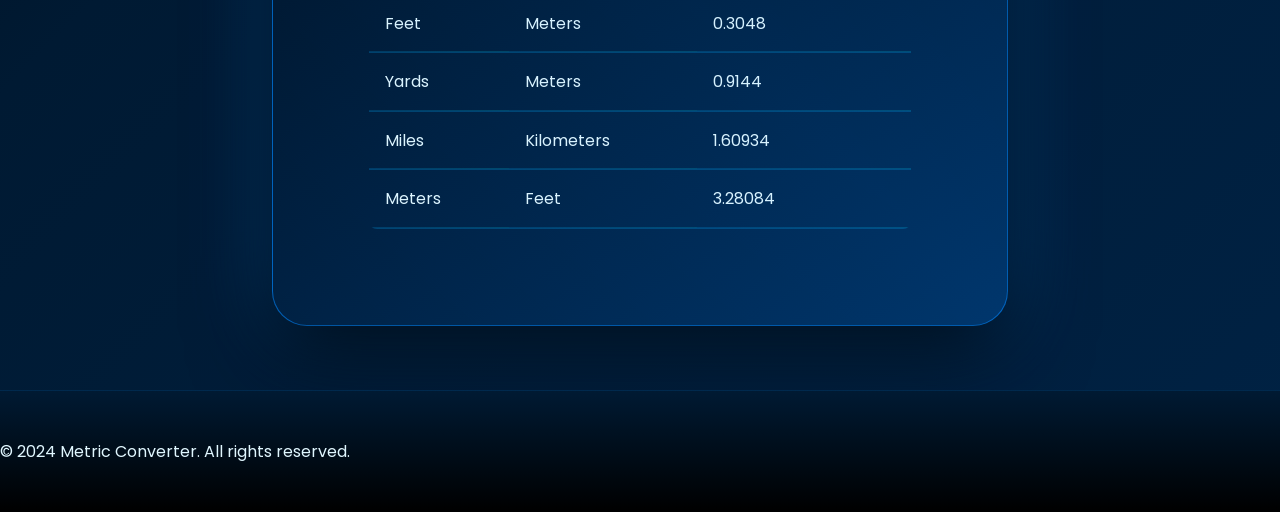
<file: sorce code/length.html>
<!DOCTYPE html>
<html lang="en">
<head>
    <meta charset="UTF-8">
    <meta name="viewport" content="width=device-width, initial-scale=1.0">
    <title>Length Conversion - Metric Converter</title>
    <link rel="stylesheet" href="assets/css/styles.css">
</head>
<body>
    <header>
        <h1>Length Conversion</h1>
        <nav>
            <ul>
                <li><a href="index.html">Home</a></li>
                <li><a href="length.html">Length</a></li>
                <li><a href="area.html">Area</a></li>
                <li><a href="volume.html">Volume</a></li>
                <li><a href="mass.html">Mass</a></li>
                <li><a href="temperature.html">Temperature</a></li>
                <li><a href="currency.html">Currency</a></li>
                <li><a href="chart.html">Conversion Chart</a></li>
                <li><a href="history.html">History</a></li>
                <li><a href="articles.html">Articles</a></li>
                <li><a href="faq.html">FAQ</a></li>
            </ul>
        </nav>
    </header>

    <main>
        <section class="converter-section">
            <div class="converter-form">
                <div class="input-group">
                    <input type="number" id="fromValue" placeholder="Enter value">
                    <select id="fromUnit">
                        <option value="millimeters">Millimeters (mm)</option>
                        <option value="centimeters">Centimeters (cm)</option>
                        <option value="meters">Meters (m)</option>
                        <option value="kilometers">Kilometers (km)</option>
                        <option value="inches">Inches (in)</option>
                        <option value="feet">Feet (ft)</option>
                        <option value="yards">Yards (yd)</option>
                        <option value="miles">Miles (mi)</option>
                    </select>
                </div>
                <div class="input-group">
                    <span>to</span>
                    <select id="toUnit">
                        <option value="meters">Meters (m)</option>
                        <option value="millimeters">Millimeters (mm)</option>
                        <option value="centimeters">Centimeters (cm)</option>
                        <option value="kilometers">Kilometers (km)</option>
                        <option value="inches">Inches (in)</option>
                        <option value="feet">Feet (ft)</option>
                        <option value="yards">Yards (yd)</option>
                        <option value="miles">Miles (mi)</option>
                    </select>
                </div>
                <button onclick="convertLength()">Convert</button>
                <div class="result-box" id="result">
                    Result will appear here
                </div>
            </div>

            <div class="common-conversions">
                <h3>Common Length Conversions</h3>
                <table class="conversion-table">
                    <thead>
                        <tr>
                            <th>From</th>
                            <th>To</th>
                            <th>Multiply By</th>
                        </tr>
                    </thead>
                    <tbody>
                        <tr>
                            <td>Inches</td>
                            <td>Millimeters</td>
                            <td>25.4</td>
                        </tr>
                        <tr>
                            <td>Feet</td>
                            <td>Meters</td>
                            <td>0.3048</td>
                        </tr>
                        <tr>
                            <td>Yards</td>
                            <td>Meters</td>
                            <td>0.9144</td>
                        </tr>
                        <tr>
                            <td>Miles</td>
                            <td>Kilometers</td>
                            <td>1.60934</td>
                        </tr>
                        <tr>
                            <td>Meters</td>
                            <td>Feet</td>
                            <td>3.28084</td>
                        </tr>
                    </tbody>
                </table>
            </div>
        </section>
    </main>

    <footer>
        <p>&copy; 2024 Metric Converter. All rights reserved.</p>
    </footer>

    <script src="assets/js/converters.js"></script>
    <script src="assets/js/ui.js"></script>
</body>
</html>
</file>
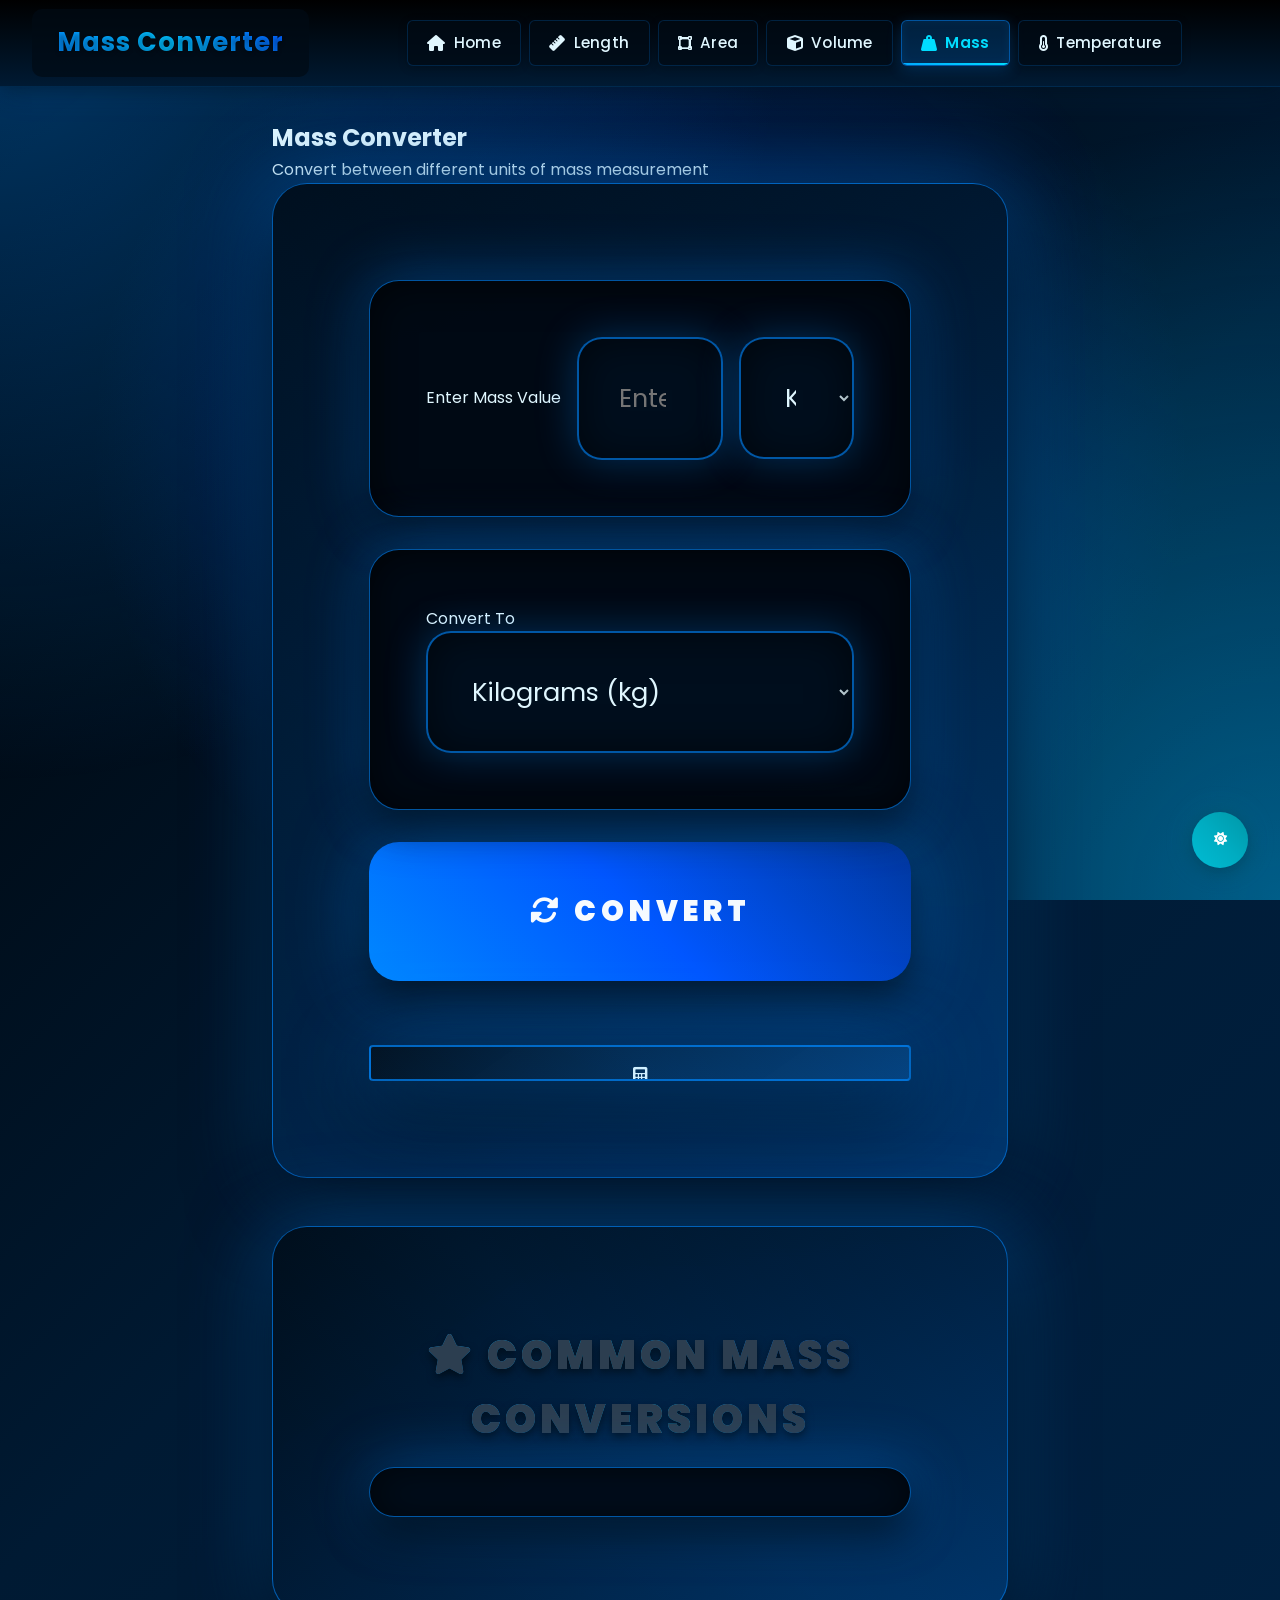
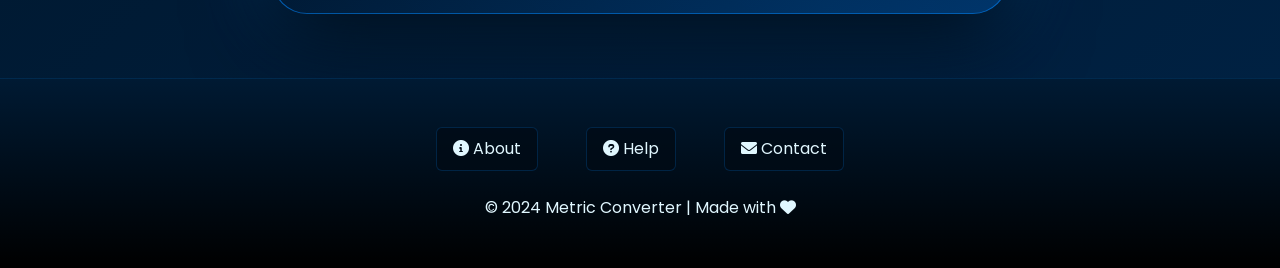
<file: sorce code/mass.html>
<!DOCTYPE html>
<html lang="en">
<head>
    <meta charset="UTF-8">
    <meta name="viewport" content="width=device-width, initial-scale=1.0">
    <title>Mass Converter</title>
    <link rel="stylesheet" href="assets/css/styles.css">
    <link rel="stylesheet" href="https://cdnjs.cloudflare.com/ajax/libs/font-awesome/6.0.0/css/all.min.css">
    <style>
        .converter-section {
            max-width: 600px;
            margin: 2rem auto;
            padding: 2rem;
            background-color: white;
            border-radius: 8px;
            box-shadow: 0 2px 5px rgba(0,0,0,0.1);
        }

        .converter-form {
            display: flex;
            flex-direction: column;
            gap: 1.5rem;
        }

        .input-group {
            display: flex;
            gap: 1rem;
            align-items: center;
        }

        .input-group input {
            flex: 2;
        }

        .input-group select {
            flex: 1;
        }

        .result-box {
            margin-top: 2rem;
            padding: 1rem;
            background-color: #f8f9fa;
            border-radius: 4px;
            text-align: center;
            font-size: 1.2rem;
        }

        .common-conversions {
            margin-top: 3rem;
        }

        .common-conversions h3 {
            color: #2c3e50;
            margin-bottom: 1rem;
        }

        .conversion-table {
            width: 100%;
            border-collapse: collapse;
            margin-top: 1rem;
        }

        .conversion-table th,
        .conversion-table td {
            padding: 0.5rem;
            border: 1px solid #ddd;
            text-align: left;
        }

        .conversion-table th {
            background-color: #f8f9fa;
        }
    </style>
</head>
<body>
    <header>
        <div class="header-content">
            <div class="logo">
                <h1><i class="fas fa-weight-hanging"></i> Mass Converter</h1>
            </div>
            <button class="menu-toggle" aria-label="Toggle menu">
                <i class="fas fa-bars"></i>
            </button>
            <nav>
                <ul>
                    <li><a href="index.html"><i class="fas fa-home"></i> Home</a></li>
                    <li><a href="length.html"><i class="fas fa-ruler"></i> Length</a></li>
                    <li><a href="area.html"><i class="fas fa-vector-square"></i> Area</a></li>
                    <li><a href="volume.html"><i class="fas fa-cube"></i> Volume</a></li>
                    <li><a href="mass.html" class="active"><i class="fas fa-weight-hanging"></i> Mass</a></li>
                    <li><a href="temperature.html"><i class="fas fa-thermometer-half"></i> Temperature</a></li>
                </ul>
            </nav>
        </div>
    </header>

    <main>
        <div class="page-intro">
            <h2>Mass Converter</h2>
            <p>Convert between different units of mass measurement</p>
        </div>

        <div class="converter-box">
            <div class="conversion-form">
                <div class="input-group">
                    <label for="fromValue">Enter Mass Value</label>
                    <input type="number" id="fromValue" placeholder="Enter value" step="any">
                    <select id="fromUnit">
                        <option value="kg">Kilograms (kg)</option>
                        <option value="g">Grams (g)</option>
                        <option value="mg">Milligrams (mg)</option>
                        <option value="lb">Pounds (lb)</option>
                        <option value="oz">Ounces (oz)</option>
                        <option value="ton">Metric Tons (t)</option>
                        <option value="stone">Stone (st)</option>
                    </select>
                </div>

                <button class="swap-btn" onclick="swapUnits()" title="Swap units">
                    <i class="fas fa-exchange-alt"></i>
                </button>

                <div class="to-group">
                    <label for="toUnit">Convert To</label>
                    <select id="toUnit">
                        <option value="kg">Kilograms (kg)</option>
                        <option value="g">Grams (g)</option>
                        <option value="mg">Milligrams (mg)</option>
                        <option value="lb">Pounds (lb)</option>
                        <option value="oz">Ounces (oz)</option>
                        <option value="ton">Metric Tons (t)</option>
                        <option value="stone">Stone (st)</option>
                    </select>
                </div>

                <button onclick="convert()" class="convert-btn">
                    <i class="fas fa-sync-alt"></i> Convert
                </button>

                <div id="result" class="result-box">
                    <div class="result-placeholder">
                        <i class="fas fa-calculator"></i>
                        <p>Result will appear here</p>
                    </div>
                </div>
            </div>
        </div>

        <div class="common-conversions">
            <h3><i class="fas fa-star"></i> Common Mass Conversions</h3>
            <div class="table-container">
                <table id="commonConversions">
                    <tbody>
                    </tbody>
                </table>
            </div>
        </div>
    </main>

    <footer>
        <div class="footer-content">
            <div class="footer-links">
                <a href="#"><i class="fas fa-info-circle"></i> About</a>
                <a href="#"><i class="fas fa-question-circle"></i> Help</a>
                <a href="#"><i class="fas fa-envelope"></i> Contact</a>
            </div>
            <p>&copy; 2024 Metric Converter | Made with <i class="fas fa-heart"></i></p>
        </div>
    </footer>

    <button id="themeToggle" class="theme-toggle" aria-label="Toggle theme">
        <i class="fas fa-moon"></i>
    </button>

    <script src="assets/js/converters.js"></script>
    <script src="assets/js/ui.js"></script>
</body>
</html>
</file>
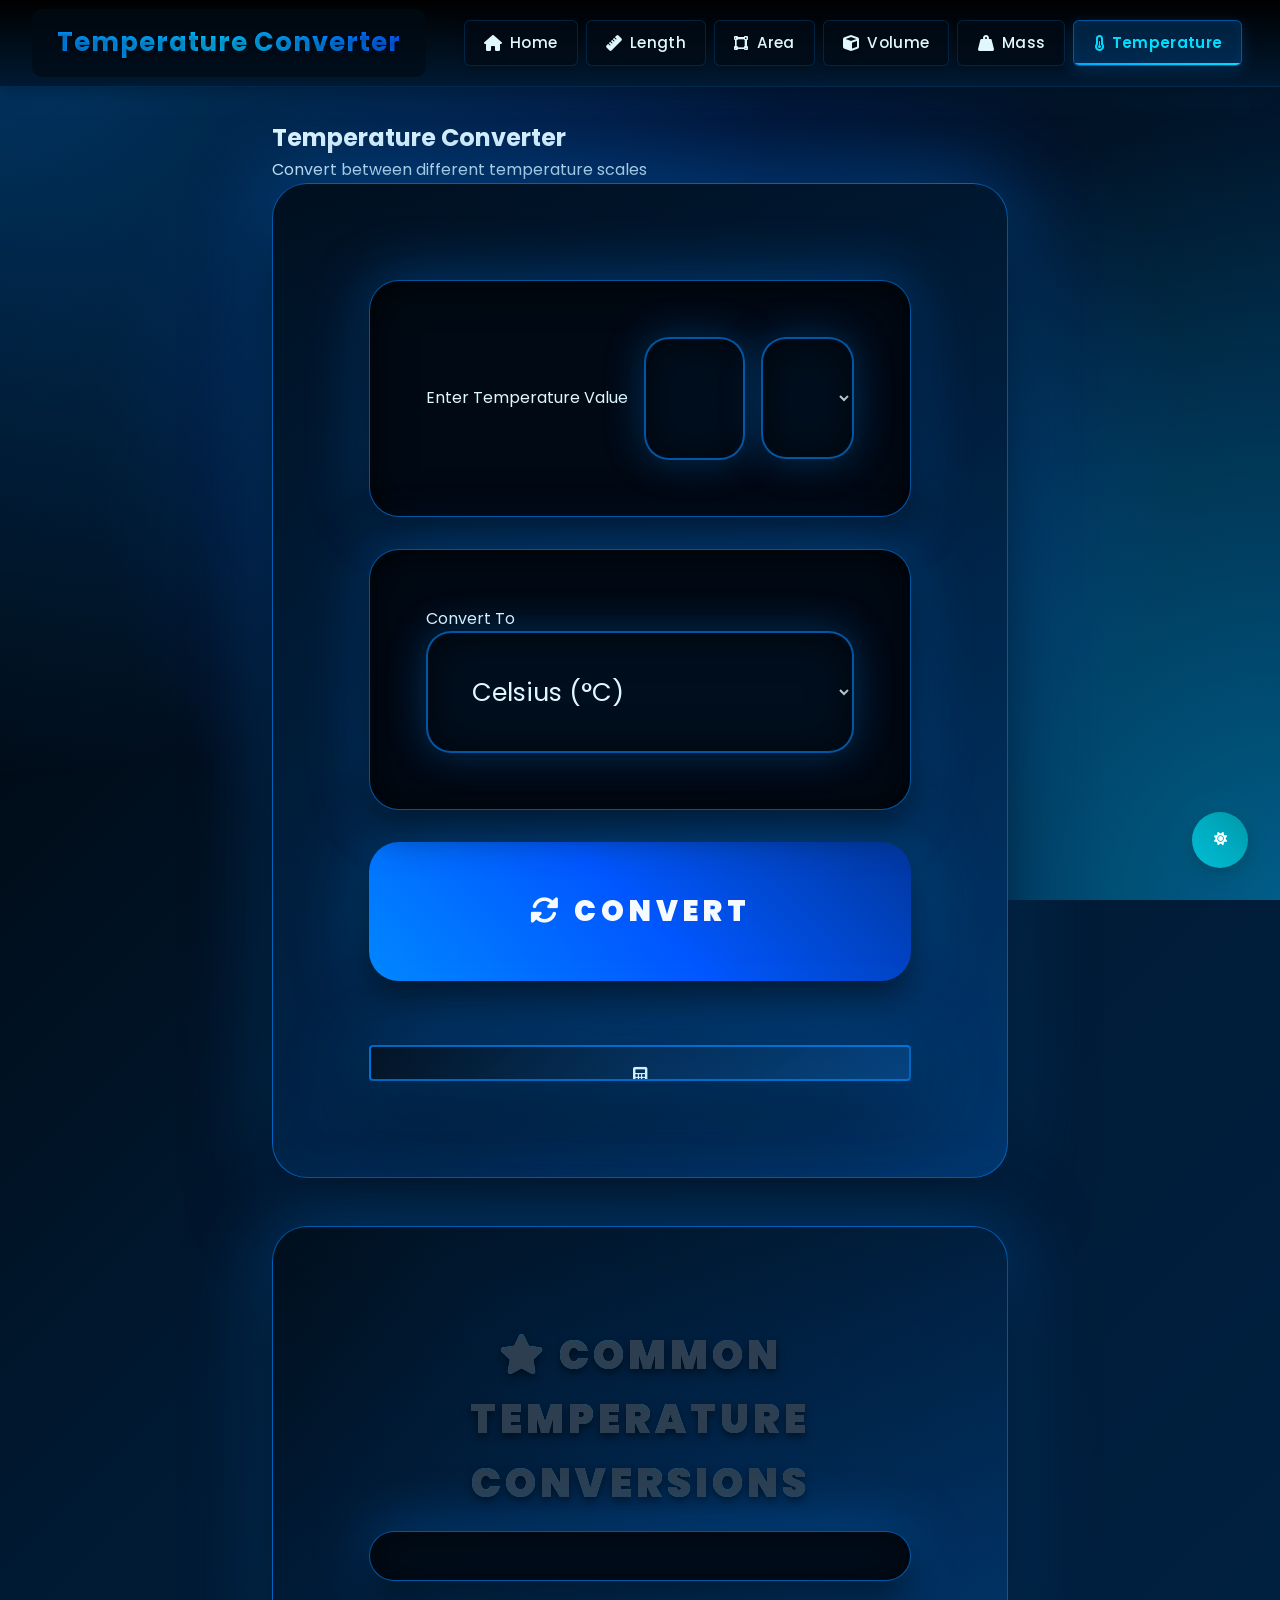
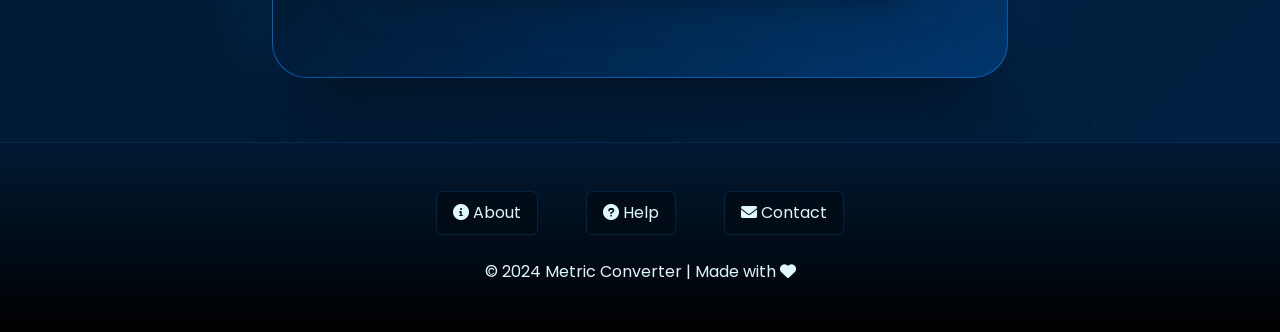
<file: sorce code/temperature.html>
<!DOCTYPE html>
<html lang="en">
<head>
    <meta charset="UTF-8">
    <meta name="viewport" content="width=device-width, initial-scale=1.0">
    <title>Temperature Converter</title>
    <link rel="stylesheet" href="assets/css/styles.css">
    <link rel="stylesheet" href="https://cdnjs.cloudflare.com/ajax/libs/font-awesome/6.0.0/css/all.min.css">
    <style>
        .converter-section {
            max-width: 600px;
            margin: 2rem auto;
            padding: 2rem;
            background-color: white;
            border-radius: 8px;
            box-shadow: 0 2px 5px rgba(0,0,0,0.1);
        }

        .converter-form {
            display: flex;
            flex-direction: column;
            gap: 1.5rem;
        }

        .input-group {
            display: flex;
            gap: 1rem;
            align-items: center;
        }

        .input-group input {
            flex: 2;
        }

        .input-group select {
            flex: 1;
        }

        .result-box {
            margin-top: 2rem;
            padding: 1rem;
            background-color: #f8f9fa;
            border-radius: 4px;
            text-align: center;
            font-size: 1.2rem;
        }

        .common-conversions {
            margin-top: 3rem;
        }

        .common-conversions h3 {
            color: #2c3e50;
            margin-bottom: 1rem;
        }

        .conversion-table {
            width: 100%;
            border-collapse: collapse;
            margin-top: 1rem;
        }

        .conversion-table th,
        .conversion-table td {
            padding: 0.5rem;
            border: 1px solid #ddd;
            text-align: left;
        }

        .conversion-table th {
            background-color: #f8f9fa;
        }

        .temperature-info {
            margin-top: 2rem;
            padding: 1rem;
            background-color: #f8f9fa;
            border-radius: 4px;
        }

        .temperature-info h3 {
            color: #2c3e50;
            margin-bottom: 1rem;
        }

        .temperature-info ul {
            list-style-type: none;
            padding: 0;
        }

        .temperature-info li {
            margin-bottom: 0.5rem;
            padding-left: 1rem;
            border-left: 3px solid #3498db;
        }
    </style>
</head>
<body>
    <header>
        <div class="header-content">
            <div class="logo">
                <h1><i class="fas fa-thermometer-half"></i> Temperature Converter</h1>
            </div>
            <button class="menu-toggle" aria-label="Toggle menu">
                <i class="fas fa-bars"></i>
            </button>
            <nav>
                <ul>
                    <li><a href="index.html"><i class="fas fa-home"></i> Home</a></li>
                    <li><a href="length.html"><i class="fas fa-ruler"></i> Length</a></li>
                    <li><a href="area.html"><i class="fas fa-vector-square"></i> Area</a></li>
                    <li><a href="volume.html"><i class="fas fa-cube"></i> Volume</a></li>
                    <li><a href="mass.html"><i class="fas fa-weight-hanging"></i> Mass</a></li>
                    <li><a href="temperature.html" class="active"><i class="fas fa-thermometer-half"></i> Temperature</a></li>
                </ul>
            </nav>
        </div>
    </header>

    <main>
        <div class="page-intro">
            <h2>Temperature Converter</h2>
            <p>Convert between different temperature scales</p>
        </div>

        <div class="converter-box">
            <div class="conversion-form">
                <div class="input-group">
                    <label for="fromValue">Enter Temperature Value</label>
                    <input type="number" id="fromValue" placeholder="Enter value" step="any">
                    <select id="fromUnit">
                        <option value="celsius">Celsius (°C)</option>
                        <option value="fahrenheit">Fahrenheit (°F)</option>
                        <option value="kelvin">Kelvin (K)</option>
                    </select>
                </div>

                <button class="swap-btn" onclick="swapUnits()" title="Swap units">
                    <i class="fas fa-exchange-alt"></i>
                </button>

                <div class="to-group">
                    <label for="toUnit">Convert To</label>
                    <select id="toUnit">
                        <option value="celsius">Celsius (°C)</option>
                        <option value="fahrenheit">Fahrenheit (°F)</option>
                        <option value="kelvin">Kelvin (K)</option>
                    </select>
                </div>

                <button onclick="convert()" class="convert-btn">
                    <i class="fas fa-sync-alt"></i> Convert
                </button>

                <div id="result" class="result-box">
                    <div class="result-placeholder">
                        <i class="fas fa-calculator"></i>
                        <p>Result will appear here</p>
                    </div>
                </div>
            </div>
        </div>

        <div class="common-conversions">
            <h3><i class="fas fa-star"></i> Common Temperature Conversions</h3>
            <div class="table-container">
                <table id="commonConversions">
                    <tbody>
                    </tbody>
                </table>
            </div>
        </div>
    </main>

    <footer>
        <div class="footer-content">
            <div class="footer-links">
                <a href="#"><i class="fas fa-info-circle"></i> About</a>
                <a href="#"><i class="fas fa-question-circle"></i> Help</a>
                <a href="#"><i class="fas fa-envelope"></i> Contact</a>
            </div>
            <p>&copy; 2024 Metric Converter | Made with <i class="fas fa-heart"></i></p>
        </div>
    </footer>

    <button id="themeToggle" class="theme-toggle" aria-label="Toggle theme">
        <i class="fas fa-moon"></i>
    </button>

    <script src="assets/js/converters.js"></script>
    <script src="assets/js/ui.js"></script>
</body>
</html>
</file>
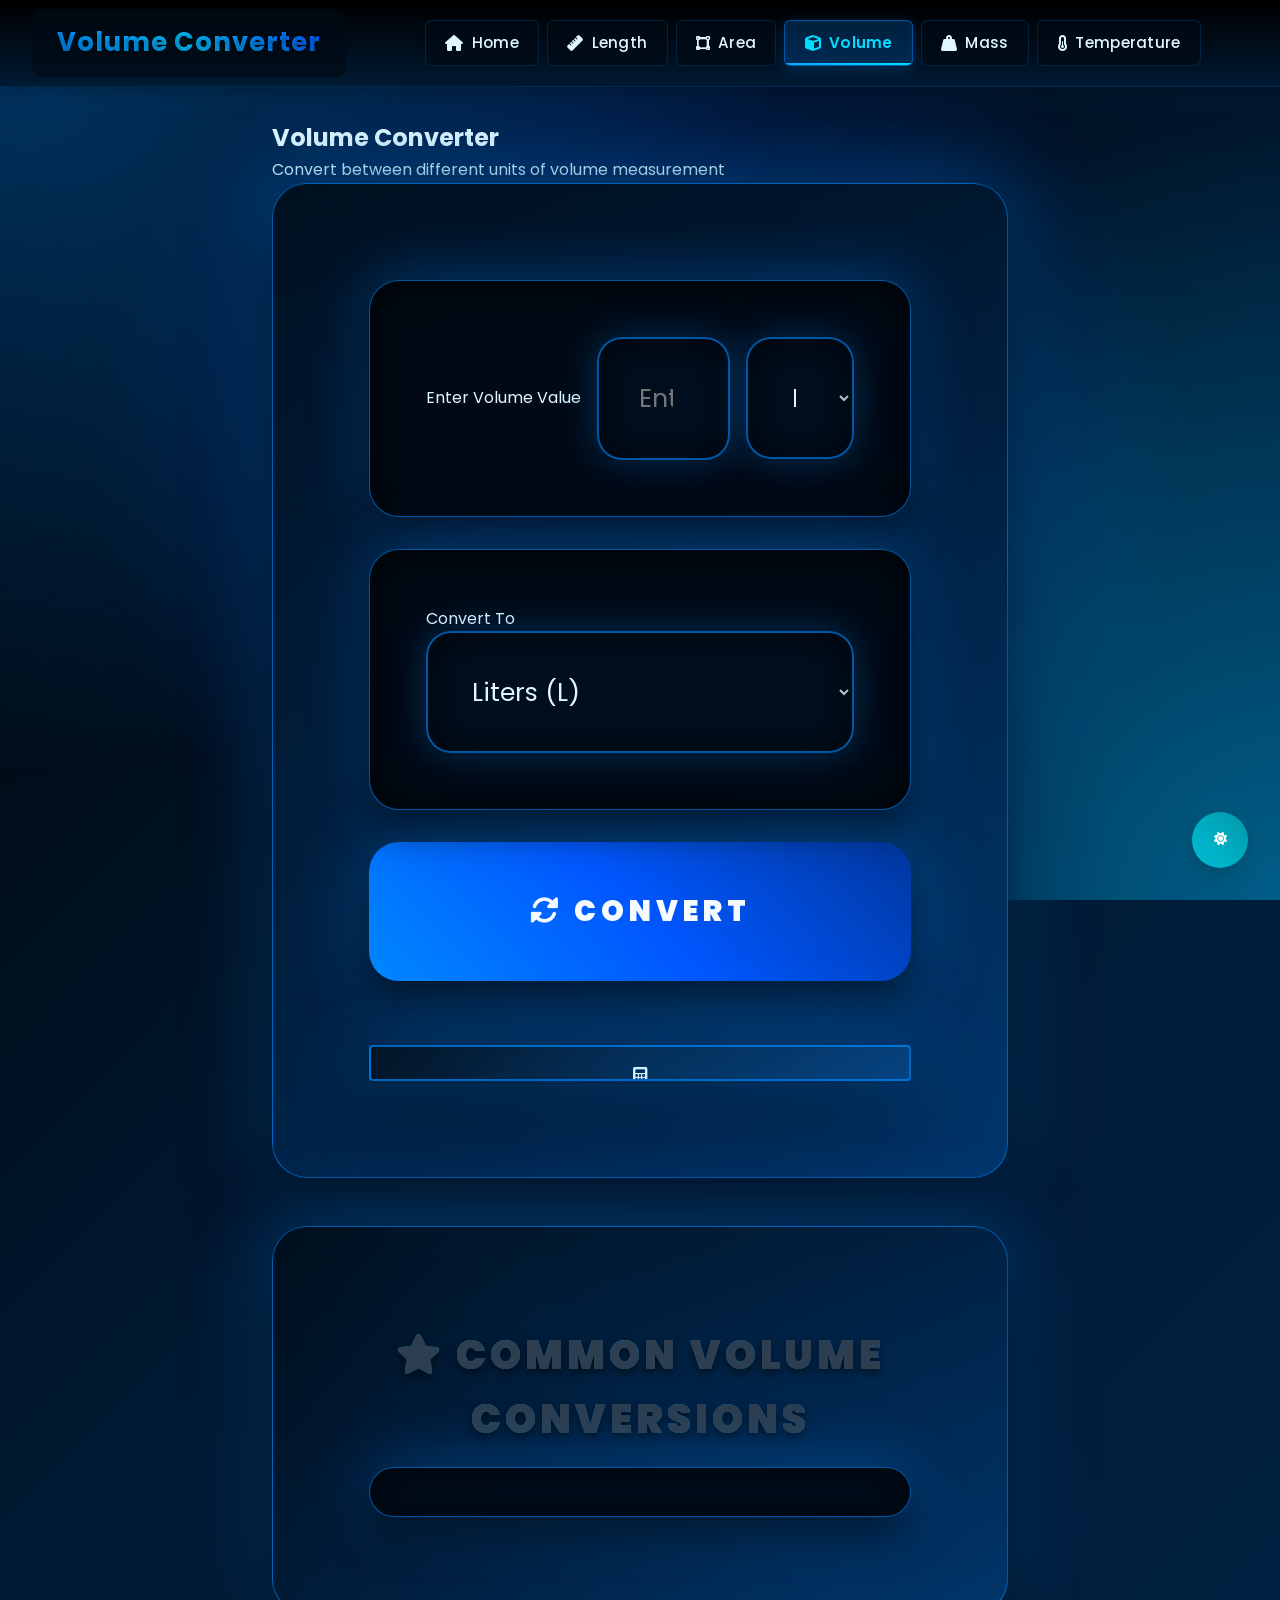
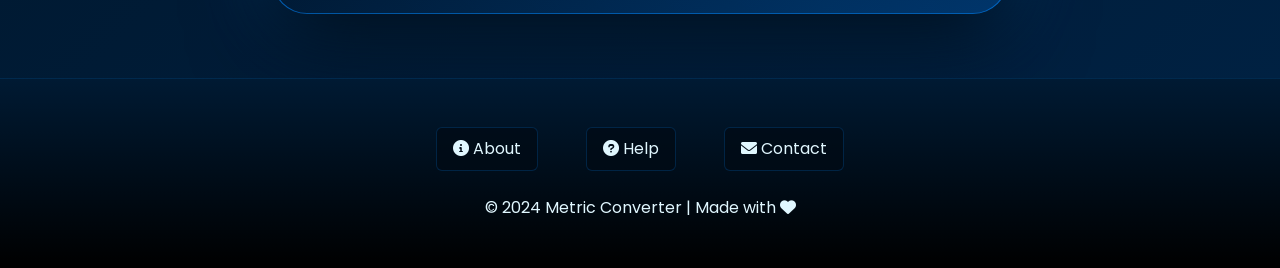
<file: sorce code/volume.html>
<!DOCTYPE html>
<html lang="en">
<head>
    <meta charset="UTF-8">
    <meta name="viewport" content="width=device-width, initial-scale=1.0">
    <title>Volume Converter</title>
    <link rel="stylesheet" href="assets/css/styles.css">
    <link rel="stylesheet" href="https://cdnjs.cloudflare.com/ajax/libs/font-awesome/6.0.0/css/all.min.css">
    <style>
        .converter-section {
            max-width: 600px;
            margin: 2rem auto;
            padding: 2rem;
            background-color: white;
            border-radius: 8px;
            box-shadow: 0 2px 5px rgba(0,0,0,0.1);
        }

        .converter-form {
            display: flex;
            flex-direction: column;
            gap: 1.5rem;
        }

        .input-group {
            display: flex;
            gap: 1rem;
            align-items: center;
        }

        .input-group input {
            flex: 2;
        }

        .input-group select {
            flex: 1;
        }

        .result-box {
            margin-top: 2rem;
            padding: 1rem;
            background-color: #f8f9fa;
            border-radius: 4px;
            text-align: center;
            font-size: 1.2rem;
        }

        .common-conversions {
            margin-top: 3rem;
        }

        .common-conversions h3 {
            color: #2c3e50;
            margin-bottom: 1rem;
        }

        .conversion-table {
            width: 100%;
            border-collapse: collapse;
            margin-top: 1rem;
        }

        .conversion-table th,
        .conversion-table td {
            padding: 0.5rem;
            border: 1px solid #ddd;
            text-align: left;
        }

        .conversion-table th {
            background-color: #f8f9fa;
        }
    </style>
</head>
<body>
    <header>
        <div class="header-content">
            <div class="logo">
                <h1><i class="fas fa-cube"></i> Volume Converter</h1>
            </div>
            <button class="menu-toggle" aria-label="Toggle menu">
                <i class="fas fa-bars"></i>
            </button>
            <nav>
                <ul>
                    <li><a href="index.html"><i class="fas fa-home"></i> Home</a></li>
                    <li><a href="length.html"><i class="fas fa-ruler"></i> Length</a></li>
                    <li><a href="area.html"><i class="fas fa-vector-square"></i> Area</a></li>
                    <li><a href="volume.html" class="active"><i class="fas fa-cube"></i> Volume</a></li>
                    <li><a href="mass.html"><i class="fas fa-weight-hanging"></i> Mass</a></li>
                    <li><a href="temperature.html"><i class="fas fa-thermometer-half"></i> Temperature</a></li>
                </ul>
            </nav>
        </div>
    </header>

    <main>
        <div class="page-intro">
            <h2>Volume Converter</h2>
            <p>Convert between different units of volume measurement</p>
        </div>

        <div class="converter-box">
            <div class="conversion-form">
                <div class="input-group">
                    <label for="fromValue">Enter Volume Value</label>
                    <input type="number" id="fromValue" placeholder="Enter value" step="any">
                    <select id="fromUnit">
                        <option value="liter">Liters (L)</option>
                        <option value="milliliter">Milliliters (mL)</option>
                        <option value="cubicMeter">Cubic Meters (m³)</option>
                        <option value="gallon">Gallons (gal)</option>
                        <option value="quart">Quarts (qt)</option>
                        <option value="pint">Pints (pt)</option>
                        <option value="cup">Cups</option>
                        <option value="fluidOunce">Fluid Ounces (fl oz)</option>
                    </select>
                </div>

                <button class="swap-btn" onclick="swapUnits()" title="Swap units">
                    <i class="fas fa-exchange-alt"></i>
                </button>

                <div class="to-group">
                    <label for="toUnit">Convert To</label>
                    <select id="toUnit">
                        <option value="liter">Liters (L)</option>
                        <option value="milliliter">Milliliters (mL)</option>
                        <option value="cubicMeter">Cubic Meters (m³)</option>
                        <option value="gallon">Gallons (gal)</option>
                        <option value="quart">Quarts (qt)</option>
                        <option value="pint">Pints (pt)</option>
                        <option value="cup">Cups</option>
                        <option value="fluidOunce">Fluid Ounces (fl oz)</option>
                    </select>
                </div>

                <button onclick="convert()" class="convert-btn">
                    <i class="fas fa-sync-alt"></i> Convert
                </button>

                <div id="result" class="result-box">
                    <div class="result-placeholder">
                        <i class="fas fa-calculator"></i>
                        <p>Result will appear here</p>
                    </div>
                </div>
            </div>
        </div>

        <div class="common-conversions">
            <h3><i class="fas fa-star"></i> Common Volume Conversions</h3>
            <div class="table-container">
                <table id="commonConversions">
                    <tbody>
                    </tbody>
                </table>
            </div>
        </div>
    </main>

    <footer>
        <div class="footer-content">
            <div class="footer-links">
                <a href="#"><i class="fas fa-info-circle"></i> About</a>
                <a href="#"><i class="fas fa-question-circle"></i> Help</a>
                <a href="#"><i class="fas fa-envelope"></i> Contact</a>
            </div>
            <p>&copy; 2024 Metric Converter | Made with <i class="fas fa-heart"></i></p>
        </div>
    </footer>

    <button id="themeToggle" class="theme-toggle" aria-label="Toggle theme">
        <i class="fas fa-moon"></i>
    </button>

    <script src="assets/js/converters.js"></script>
    <script src="assets/js/ui.js"></script>
</body>
</html>
</file>
<file: sorce code/assets/css/styles.css>
@import url('https://fonts.googleapis.com/css2?family=Inter:ital,opsz,wght@0,14..32,100..900;1,14..32,100..900&family=Poppins:ital,wght@0,100;0,200;0,300;0,400;0,500;0,600;0,700;0,800;0,900;1,100;1,200;1,300;1,400;1,500;1,600;1,700;1,800;1,900&family=Roboto:ital,wght@0,100;0,300;0,400;0,500;0,700;0,900;1,100;1,300;1,400;1,500;1,700;1,900&display=swap');
* {
    margin: 0;
    padding: 0;
    box-sizing: border-box;
    font-family: "Poppins", sans-serif;
}

:root {
    --bg-gradient: linear-gradient(135deg, #000000 0%, #001a33 50%, #002244 100%);
    --text-color: #e0f7ff;
    --primary-color: #00aaff;
    --secondary-color: #00ddff;
    --accent-color: #3366ff;
    --border-color: rgba(0, 170, 255, 0.25);
    --box-shadow: 0 6px 25px rgba(0, 170, 255, 0.15);
    --card-bg: rgba(0, 20, 40, 0.95);
    --hover-transition: all 0.3s cubic-bezier(0.4, 0, 0.2, 1);
    --input-bg: rgba(0, 25, 50, 0.85);
    --success-color: #00ffaa;
    --error-color: #ff3366;
    --glass-effect: backdrop-filter: blur(30px) saturate(190%);
    --card-gradient: linear-gradient(145deg, rgba(0, 20, 40, 0.98), rgba(0, 60, 120, 0.99));
    --text-gradient: linear-gradient(45deg, var(--primary-color), var(--secondary-color));
    --button-gradient: linear-gradient(45deg, #00aaff, #3366ff, #0033cc);
    --neon-glow: 
      0 0 10px rgba(0, 170, 255, 0.6),
      0 0 25px rgba(0, 170, 255, 0.4),
      0 0 45px rgba(0, 170, 255, 0.2);
    --deep-black: #000000;
    --navy-blue: #001a33;
    --royal-blue: #003366;
    --card-border-glow: 0 0 30px rgba(0, 170, 255, 0.6);
  }

body {
    font-family: 'Segoe UI', system-ui, -apple-system, sans-serif;
    background: var(--bg-gradient);
    color: var(--text-color);
    line-height: 1.6;
    min-height: 100vh;
    margin: 0;
    padding: 0;
    position: relative;
}

body::before {
    content: '';
    position: fixed;
    top: 0;
    left: 0;
    width: 100%;
    height: 100%;
    background: 
        radial-gradient(circle at 0% 0%, rgba(0, 136, 255, 0.4) 0%, transparent 50%),
        radial-gradient(circle at 100% 100%, rgba(0, 191, 255, 0.4) 0%, transparent 50%),
        radial-gradient(circle at 50% 50%, rgba(0, 85, 255, 0.35) 0%, transparent 70%);
    pointer-events: none;
    z-index: -1;
    animation: gradientShift 35s ease infinite;
}

@keyframes gradientShift {
    0% {
        transform: scale(1);
    }
    50% {
        transform: scale(1.1);
    }
    100% {
        transform: scale(1);
    }
}

header {
    background: linear-gradient(180deg, var(--deep-black) 0%, var(--navy-blue) 100%);
    backdrop-filter: blur(10px);
    -webkit-backdrop-filter: blur(10px);
    border-bottom: 1px solid rgba(0, 136, 255, 0.3);
    box-shadow: 
        0 2px 20px rgba(0, 0, 0, 0.4),
        0 0 40px rgba(0, 136, 255, 0.1);
    padding: 0.8rem 0;
    position: sticky;
    top: 0;
    z-index: 100;
}

.header-content {
    max-width: 1400px;
    margin: 0 auto;
    display: flex;
    align-items: center;
    justify-content: space-between;
    padding: 0 2rem;        
    height: 60px;
}

.logo {
    display: flex;
    align-items: center;
    padding: 0.8rem 1.5rem;
    border-radius: 10px;
    transition: var(--hover-transition);
    border: 1px solid transparent;
    background: rgba(0, 10, 20, 0.7);
}

.logo:hover {
    background: rgba(0, 136, 255, 0.1);
    border-color: rgba(0, 136, 255, 0.3);
    transform: translateY(-1px);
    box-shadow: var(--neon-glow);
}

.logo h1 {
    font-size: 1.6rem;
    margin: 0;
    font-weight: 700;
    letter-spacing: 1px;
    background: linear-gradient(45deg, #0088ff, #00bfff, #0055ff);
    -webkit-background-clip: text;
    background-clip: text;
    color: transparent;
    text-shadow: 0 2px 4px rgba(0, 0, 0, 0.3);
    transition: all 0.3s ease;
}

.logo:hover h1 {
    transform: scale(1.02);
    text-shadow: 0 4px 8px rgba(0, 0, 0, 0.4);
}

.logo i {
    display: none;
}

@media (max-width: 1024px) {
    .logo h1 {
        font-size: 1.4rem;
    }
}

@media (max-width: 768px) {
    .logo {
        padding: 0.6rem 1.2rem;
    }
    
    .logo h1 {
        font-size: 1.3rem;
    }
}

nav {
    flex: 1;
    display: flex;
    justify-content: center;
    margin-left: 2rem;
}

nav ul {
    display: flex;
    gap: 0.5rem;
    margin: 0;
    padding: 0;
    list-style: none;
    align-items: center;
}

nav a {
    color: var(--text-color);
    text-decoration: none;
    padding: 0.6rem 1.2rem;
    border-radius: 6px;
    transition: var(--hover-transition);
    font-weight: 500;
    font-size: 0.95rem;
    letter-spacing: 0.3px;
    position: relative;
    overflow: hidden;
    background: rgba(0, 10, 20, 0.7);
    border: 1px solid rgba(0, 136, 255, 0.2);
    box-shadow: 0 2px 10px rgba(0, 0, 0, 0.2);
    display: flex;
    align-items: center;
    gap: 0.5rem;
    white-space: nowrap;
}

nav a i {
    font-size: 1rem;
    transition: transform 0.3s ease;
}

nav a:hover i {
    transform: translateY(-1px);
}

nav a::before {
    content: '';
    position: absolute;
    bottom: 0;
    left: 0;
    width: 100%;
    height: 2px;
    background: linear-gradient(90deg, var(--primary-color), var(--secondary-color));
    transform: scaleX(0);
    transform-origin: right;
    transition: transform 0.3s ease;
}

nav a:hover::before {
    transform: scaleX(1);
    transform-origin: left;
}

nav a:hover {
    background: rgba(0, 136, 255, 0.15);
    border-color: rgba(0, 136, 255, 0.4);
    box-shadow: var(--neon-glow);
    color: var(--secondary-color);
}

nav a.active {
    background: rgba(0, 136, 255, 0.2);
    border-color: rgba(0, 136, 255, 0.5);
    box-shadow: 
        0 4px 15px rgba(0, 136, 255, 0.2),
        inset 0 0 10px rgba(0, 136, 255, 0.1);
    color: var(--secondary-color);
    font-weight: 600;
}

nav a.active::before {
    transform: scaleX(1);
}

.menu-toggle {
    display: none;
    background: transparent;
    border: none;
    color: var(--text-color);
    font-size: 1.5rem;
    cursor: pointer;
    padding: 0.5rem;
    transition: var(--hover-transition);
}

.menu-toggle:hover {
    color: var(--primary-color);
}

@media (max-width: 1024px) {
    .header-content {
        padding: 0 1.5rem;
    }

    nav {
        margin-left: 1rem;
    }

    nav ul {
        gap: 0.3rem;
    }

    nav a {
        padding: 0.5rem 0.8rem;
        font-size: 0.9rem;
    }

    .logo h1 {
        font-size: 1.3rem;
    }
}

@media (max-width: 768px) {
    .header-content {
        position: relative;
        height: auto;
    }

    .menu-toggle {
        display: block;
    }

    nav {
        position: absolute;
        top: 100%;
        left: 0;
        right: 0;
        background: var(--card-gradient);
        backdrop-filter: blur(10px);
        padding: 1rem;
        border-bottom: 1px solid rgba(0, 136, 255, 0.3);
        display: none;
        margin-left: 0;
    }

    nav.active {
        display: block;
    }

    nav ul {
        flex-direction: column;
        gap: 0.5rem;
        width: 100%;
    }

    nav a {
        width: 100%;
        justify-content: center;
    }

    .logo {
        padding: 0.5rem 0;
    }
}

main {
    max-width: 800px;
    margin: 2rem auto;
    padding: 0 2rem;
}

.converter-box {
    background: linear-gradient(145deg, rgba(0, 10, 20, 0.99), rgba(0, 51, 102, 0.98));
    border: 1px solid rgba(0, 136, 255, 0.6);
    box-shadow: 
        0 30px 80px rgba(0, 0, 0, 0.8),
        0 0 80px rgba(0, 136, 255, 0.5);
    border-radius: 35px;
    padding: 6rem;
    backdrop-filter: blur(30px);
    position: relative;
    overflow: hidden;
}

.converter-box::after {
    content: '';
    position: absolute;
    inset: 0;
    background: linear-gradient(45deg, 
        transparent 0%, 
        rgba(0, 136, 255, 0.1) 50%, 
        transparent 100%
    );
    opacity: 0.5;
    z-index: 1;
    pointer-events: none;
}

.converter-type {
    background: rgba(0, 10, 20, 0.95);
    padding: 4rem;
    border-radius: 30px;
    margin-bottom: 5rem;
    border: 1px solid rgba(0, 136, 255, 0.6);
    box-shadow: 
        0 25px 50px rgba(0, 0, 0, 0.6),
        0 0 50px rgba(0, 136, 255, 0.4);
    position: relative;
    z-index: 2;
}

.converter-type label {
    font-size: 2rem;
    margin-bottom: 3rem;
    font-weight: 900;
    letter-spacing: 4px;
    background: linear-gradient(45deg, #0088ff, #00bfff, #0055ff, #00bfff);
    -webkit-background-clip: text;
    background-clip: text;
    height: 40px;
    width: 100px;
    color: transparent;
    text-transform: uppercase;
    text-align: center;
    text-shadow: 0 4px 8px rgba(0, 0, 0, 0.5);
}

.conversion-form {
    display: grid;
    gap: 2rem;
    position: relative;
}

.input-group, .to-group {
    background: rgba(0, 10, 20, 0.98);
    padding: 3.5rem;
    border-radius: 30px;
    border: 1px solid rgba(0, 136, 255, 0.6);
    box-shadow: 
        inset 0 2px 40px rgba(0, 0, 0, 0.7),
        0 20px 40px rgba(0, 0, 0, 0.6),
        0 0 60px rgba(0, 136, 255, 0.4);
    position: relative;
    z-index: 2;
}

input[type="number"],
select {
    background: rgba(0, 15, 30, 0.99);
    border: 2px solid rgba(0, 136, 255, 0.6);
    font-size: 1.6rem;
    padding: 2.5rem;
    border-radius: 25px;
    box-shadow: 
        inset 0 2px 40px rgba(0, 0, 0, 0.6),
        0 0 40px rgba(0, 136, 255, 0.3);
    color: var(--text-color);
    width: 100%;
    transition: all 0.4s ease;
}

input[type="number"]:focus,
select:focus {
    border-color: rgba(0, 136, 255, 0.9);
    box-shadow: 
        inset 0 2px 40px rgba(0, 0, 0, 0.6),
        0 0 50px rgba(0, 136, 255, 0.5);
    transform: translateY(-3px);
}

.swap-btn {
    position: absolute;
    left: 50%;
    top: 50%;
    transform: translate(-50%, -50%);
    background: var(--text-gradient);
    color: white;
    border: none;
    width: 40px;
    height: 40px;
    border-radius: 50%;
    cursor: pointer;
    transition: var(--hover-transition);
    box-shadow: 0 4px 15px rgba(0, 0, 0, 0.2);
    display: flex;
    align-items: center;
    justify-content: center;
}

.swap-btn:hover {
    transform: translate(-50%, -50%) rotate(180deg);
    box-shadow: 0 6px 20px rgba(0, 136, 255, 0.3);
}

.swap-btn i {
    font-size: 1.2rem;
}

.result-box {
    background: linear-gradient(145deg, rgba(0, 15, 30, 0.99), rgba(0, 60, 120, 0.98));
    border: 2px solid rgba(0, 136, 255, 0.7);
    box-shadow: 
        0 30px 80px rgba(0, 0, 0, 0.8),
        0 0 80px rgba(0, 136, 255, 0.5);
    border-radius: 30px;
    height: 20px;
    width: 100%;
    padding: 5rem;
    margin-top: 6rem;
    position: relative;
    overflow: hidden;
}

.result-box::after {
    content: '';
    position: absolute;
    inset: 0;
    background: linear-gradient(45deg, 
        transparent 0%, 
        rgba(0, 136, 255, 0.1) 50%, 
        transparent 100%
    );
    opacity: 0.5;
}

.result-content {
    font-size: 3.5rem;
    font-weight: 900;
    letter-spacing: 3px;
    background: linear-gradient(45deg, #0088ff, #00bfff, #0055ff, #00bfff);
    background-size: 300% 300%;
    -webkit-background-clip: text;
    background-clip: text;
    color: transparent;
    text-shadow: 0 5px 10px rgba(0, 0, 0, 0.6);
    animation: resultPulse 2.5s ease-in-out infinite, gradientMove 10s ease infinite;
    position: relative;
    z-index: 2;
}

.area-converter .result-box {
    background: linear-gradient(145deg, rgba(0, 10, 20, 0.9), rgba(0, 51, 102, 0.95));
    border-color: rgba(0, 136, 255, 0.4);
}

.area-converter .result-content {
    background: linear-gradient(45deg, #0088ff, #00bfff);
    -webkit-background-clip: text;
    background-clip: text;
    color: transparent;
    text-shadow: 0 2px 15px rgba(0, 136, 255, 0.4);
}

.volume-converter .result-box {
    background: linear-gradient(145deg, rgba(0, 15, 30, 0.9), rgba(0, 60, 120, 0.95));
    border-color: rgba(0, 149, 255, 0.4);
}

.volume-converter .result-content {
    background: linear-gradient(45deg, #0095ff, #00ccff);
    -webkit-background-clip: text;
    background-clip: text;
    color: transparent;
    text-shadow: 0 2px 15px rgba(0, 149, 255, 0.4);
}

.mass-converter .result-box {
    background: linear-gradient(145deg, rgba(0, 20, 40, 0.9), rgba(0, 70, 140, 0.95));
    border-color: rgba(0, 162, 255, 0.4);
}

.mass-converter .result-content {
    background: linear-gradient(45deg, #00a2ff, #66d9ff);
    -webkit-background-clip: text;
    background-clip: text;
    color: transparent;
    text-shadow: 0 2px 15px rgba(0, 162, 255, 0.4);
}

.temperature-converter .result-box {
    background: linear-gradient(145deg, rgba(0, 25, 50, 0.9), rgba(0, 80, 160, 0.95));
    border-color: rgba(0, 175, 255, 0.4);
}

.temperature-converter .result-content {
    background: linear-gradient(45deg, #00afff, #80e5ff);
    -webkit-background-clip: text;
    background-clip: text;
    color: transparent;
    text-shadow: 0 2px 15px rgba(0, 175, 255, 0.4);
}

.result-content {
    font-size: 2.2rem;
    font-weight: 800;
    text-align: center;
    animation: resultPulse 2s ease-in-out infinite;
    position: relative;
    z-index: 1;
}

.result-box.has-result {
    border-color: rgba(0, 136, 255, 0.6);
    animation: successGlow 2s infinite;
}

@keyframes successGlow {
    0%, 100% {
        box-shadow: 
            0 15px 40px rgba(0, 0, 0, 0.5),
            0 0 50px rgba(0, 136, 255, 0.3);
    }
    50% {
        box-shadow: 
            0 15px 40px rgba(0, 0, 0, 0.5),
            0 0 70px rgba(0, 136, 255, 0.5);
    }
}

.result-box:hover {
    transform: translateY(-2px);
    box-shadow: 
        0 20px 50px rgba(0, 0, 0, 0.6),
        0 0 60px rgba(0, 136, 255, 0.4);
    transition: all 0.4s cubic-bezier(0.4, 0, 0.2, 1);
}

@media (max-width: 768px) {
    .result-box {
        padding: 2rem;
        margin-top: 2rem;
    }
    
    .result-content {
        font-size: 1.8rem;
    }
}

.common-conversions {
    background: linear-gradient(145deg, rgba(0, 10, 20, 0.99), rgba(0, 51, 102, 0.98));
    border: 1px solid rgba(0, 136, 255, 0.6);
    box-shadow: 
        0 30px 80px rgba(0, 0, 0, 0.8),
        0 0 80px rgba(0, 136, 255, 0.5);
    border-radius: 35px;
    padding: 6rem;
    margin-top: 7rem;
    position: relative;
    overflow: hidden;
}

.common-conversions::after {
    content: '';
    position: absolute;
    inset: 0;
    background: linear-gradient(45deg, 
        transparent 0%, 
        rgba(0, 136, 255, 0.1) 50%, 
        transparent 100%
    );
    opacity: 0.5;
}

.common-conversions h3 {
    font-size: 2.5rem;
    font-weight: 900;
    letter-spacing: 4px;
    margin-bottom: 5rem;
    background: linear-gradient(45deg, #0088ff, #00bfff, #0055ff);
    -webkit-background-clip: text;
    background-clip: text;
    color: transparent;
    text-transform: uppercase;
    text-align: center;
    text-shadow: 0 4px 8px rgba(0, 0, 0, 0.5);
    position: relative;
    z-index: 2;
}

.table-container {
    background: rgba(0, 15, 30, 0.99);
    border-radius: 30px;
    box-shadow: 
        inset 0 2px 40px rgba(0, 0, 0, 0.7),
        0 20px 40px rgba(0, 0, 0, 0.6),
        0 0 60px rgba(0, 136, 255, 0.4);
    padding: 1.5rem;
    position: relative;
    z-index: 2;
    border: 1px solid rgba(0, 136, 255, 0.6);
}

table {
    width: 100%;
    border-collapse: separate;
    border-spacing: 0;
    border-radius: 8px;
    overflow: hidden;
    margin: 0;
    background: transparent;
}

th, td {
    padding: 1rem;
    border-bottom: 1px solid var(--border-color);
    text-align: left;
}

th {
    color: var(--primary-color);
    font-weight: 600;
    font-size: 0.9rem;
    text-transform: uppercase;
    letter-spacing: 1px;
    background: rgba(0, 136, 255, 0.1);
    border-bottom: 2px solid rgba(0, 136, 255, 0.3);
}

tr:hover {
    background: rgba(0, 136, 255, 0.1);
    box-shadow: inset 0 0 20px rgba(0, 136, 255, 0.05);
    transform: translateZ(5px);
}

tr {
    transition: var(--hover-transition);
}

td {
    position: relative;
}

td::after {
    content: '';
    position: absolute;
    bottom: 0;
    left: 0;
    width: 100%;
    height: 1px;
    background: var(--text-gradient);
    opacity: 0.2;
}

.theme-toggle {
    position: fixed;
    bottom: 2rem;
    right: 2rem;
    background: linear-gradient(45deg, #00bcd4, #00acc1, #0097a7);
    box-shadow: 
        0 4px 20px rgba(0, 0, 0, 0.3),
        0 0 30px rgba(0, 188, 212, 0.2);
    color: white;
    border: none;
    border-radius: 50%;
    width: 3.5rem;
    height: 3.5rem;
    cursor: pointer;
    transition: var(--hover-transition);
}

.theme-toggle:hover {
    transform: scale(1.1) rotate(180deg);
    box-shadow: 
        0 6px 30px rgba(0, 0, 0, 0.4),
        0 0 40px rgba(0, 188, 212, 0.3);
}

footer {
    background: linear-gradient(0deg, var(--deep-black) 0%, var(--navy-blue) 100%);
    backdrop-filter: blur(10px);
    border-top: 1px solid rgba(0, 136, 255, 0.3);
    padding: 3rem 0;
    margin-top: 4rem;
}

.footer-content {
    max-width: 1200px;
    margin: 0 auto;
    padding: 0 2rem;
    text-align: center;
}

.footer-links {
    display: flex;
    justify-content: center;
    gap: 3rem;
    margin-bottom: 1.5rem;
}

.footer-links a {
    color: var(--text-color);
    text-decoration: none;
    transition: all 0.3s ease;
    padding: 0.5rem 1rem;
    border-radius: 6px;
    background: rgba(0, 10, 20, 0.7);
    border: 1px solid rgba(0, 136, 255, 0.2);
}

.footer-links a:hover {
    background: rgba(0, 136, 255, 0.15);
    border-color: rgba(0, 136, 255, 0.4);
    box-shadow: var(--neon-glow);
    transform: translateY(-2px);
}

.toast {
    position: fixed;
    bottom: 2rem;
    left: 50%;
    transform: translateX(-50%);
    background: linear-gradient(145deg, rgba(0, 10, 20, 0.95), rgba(0, 51, 102, 0.98));
    border: 1px solid rgba(0, 136, 255, 0.3);
    box-shadow: 
        0 4px 20px rgba(0, 0, 0, 0.3),
        0 0 30px rgba(0, 136, 255, 0.2);
    color: var(--text-color);
    padding: 1.2rem 2.5rem;
    border-radius: 8px;
    animation: toastSlide 0.3s ease, toastGlow 2s infinite;
    font-weight: 500;
    letter-spacing: 0.5px;
    transform-origin: bottom;
}

@keyframes toastGlow {
    0%, 100% {
        box-shadow: 0 0 20px rgba(0, 136, 255, 0.3);
    }
    50% {
        box-shadow: 0 0 30px rgba(0, 136, 255, 0.5);
    }
}

::-webkit-scrollbar {
    width: 10px;
}

::-webkit-scrollbar-track {
    background: rgba(0, 10, 20, 0.3);
    border-radius: 5px;
    box-shadow: inset 0 0 5px rgba(0, 136, 255, 0.1);
}

::-webkit-scrollbar-thumb {
    background: linear-gradient(var(--primary-color), var(--accent-color));
    border: 2px solid rgba(0, 10, 20, 0.5);
    box-shadow: inset 0 0 10px rgba(0, 136, 255, 0.3);
    border-radius: 5px;
}

::-webkit-scrollbar-thumb:hover {
    background: linear-gradient(var(--accent-color), var(--primary-color));
}

@keyframes fadeIn {
    from {
        opacity: 0;
        transform: translateY(-10px);
    }
    to {
        opacity: 1;
        transform: translateY(0);
    }
}

@keyframes slideUp {
    from {
        opacity: 0;
        transform: translate(-50%, 20px);
    }
    to {
        opacity: 1;
        transform: translate(-50%, 0);
    }
}

@keyframes glowSuccess {
    from {
        box-shadow: 
            0 8px 30px rgba(0, 0, 0, 0.2),
            0 0 20px rgba(102, 187, 106, 0.2);
        transform: translateY(-2px) rotateX(2deg);
    }
    to {
        box-shadow: 
            0 8px 30px rgba(0, 0, 0, 0.2),
            0 0 40px rgba(102, 187, 106, 0.4);
        transform: translateY(-3px) rotateX(3deg);
    }
}

@keyframes pulse {
    0% {
        transform: scale(1);
        opacity: 0.7;
    }
    50% {
        transform: scale(1.1);
        opacity: 1;
    }
    100% {
        transform: scale(1);
        opacity: 0.7;
    }
}

@keyframes shimmer {
    0% {
        background-position: -200% 0;
    }
    100% {
        background-position: 200% 0;
    }
}

@keyframes titleGlow {
    0%, 100% {
        text-shadow: 0 0 20px rgba(0, 136, 255, 0.3);
        transform: scale(1);
    }
    50% {
        text-shadow: 0 0 30px rgba(0, 136, 255, 0.5);
        transform: scale(1.02);
    }
}

@keyframes resultPulse {
    0%, 100% {
        opacity: 0.95;
        transform: scale(1);
        filter: brightness(1);
    }
    50% {
        opacity: 1;
        transform: scale(1.04);
        filter: brightness(1.3);
    }
}

@keyframes gradientMove {
    0% {
        background-position: 0% 50%;
    }
    50% {
        background-position: 100% 50%;
    }
    100% {
        background-position: 0% 50%;
    }
}

@media (max-width: 768px) {
    .page-intro h2 {
        font-size: 3rem;
    }

    .converter-box {
        padding: 3.5rem;
    }

    .converter-type {
        padding: 3rem;
    }

    .input-group,
    .to-group {
        padding: 3rem;
    }

    .convert-btn {
        padding: 2.5rem 5rem;
        font-size: 1.6rem;
    }

    .result-content {
        font-size: 3rem;
    }

    .common-conversions {
        padding: 3.5rem;
    }
}

.loading {
    position: relative;
    overflow: hidden;
}

.loading::after {
    content: '';
    position: absolute;
    top: 0;
    left: 0;
    width: 200%;
    height: 100%;
    background: linear-gradient(
        90deg,
        transparent,
        rgba(0, 136, 255, 0.2),
        transparent
    );
    animation: shimmer 1.5s infinite;
}

input:focus,
select:focus,
button:focus {
    outline: none;
    box-shadow: 
        0 0 0 3px rgba(0, 136, 255, 0.2),
        0 0 20px rgba(0, 136, 255, 0.1);
}

.convert-btn {
    background: linear-gradient(45deg, #0088ff, #0055ff, #003399);
    font-size: 1.8rem;
    font-weight: 900;
    letter-spacing: 5px;
    padding: 3rem 6rem;
    border-radius: 30px;
    box-shadow: 
        0 20px 40px rgba(0, 0, 0, 0.7),
        0 0 70px rgba(0, 136, 255, 0.5);
    position: relative;
    overflow: hidden;
    border: none;
    color: white;
    text-transform: uppercase;
    cursor: pointer;
    transition: all 0.6s cubic-bezier(0.4, 0, 0.2, 1);
}

.convert-btn::before {
    content: '';
    position: absolute;
    top: -50%;
    left: -50%;
    width: 200%;
    height: 200%;
    background: radial-gradient(circle, rgba(255,255,255,0.3) 0%, transparent 60%);
    transform: scale(0);
    transition: transform 0.6s ease;
}

.convert-btn:hover::before {
    transform: scale(1);
}

.convert-btn:hover {
    transform: translateY(-4px) scale(1.02);
    box-shadow: 
        0 25px 50px rgba(0, 0, 0, 0.8),
        0 0 80px rgba(0, 136, 255, 0.6);
    background: linear-gradient(45deg, #0055ff, #003399, #0088ff);
}

@keyframes successPulse {
    0% {
        box-shadow: 0 0 20px rgba(105, 240, 174, 0.3);
    }
    50% {
        box-shadow: 0 0 30px rgba(105, 240, 174, 0.5);
    }
    100% {
        box-shadow: 0 0 20px rgba(105, 240, 174, 0.3);
    }
}

@keyframes glowPulse {
    0%, 100% {
        box-shadow: 
            0 0 20px rgba(0, 136, 255, 0.3),
            0 0 40px rgba(0, 136, 255, 0.1);
    }
    50% {
        box-shadow: 
            0 0 30px rgba(0, 136, 255, 0.5),
            0 0 60px rgba(0, 136, 255, 0.2);
    }
}
</file>
